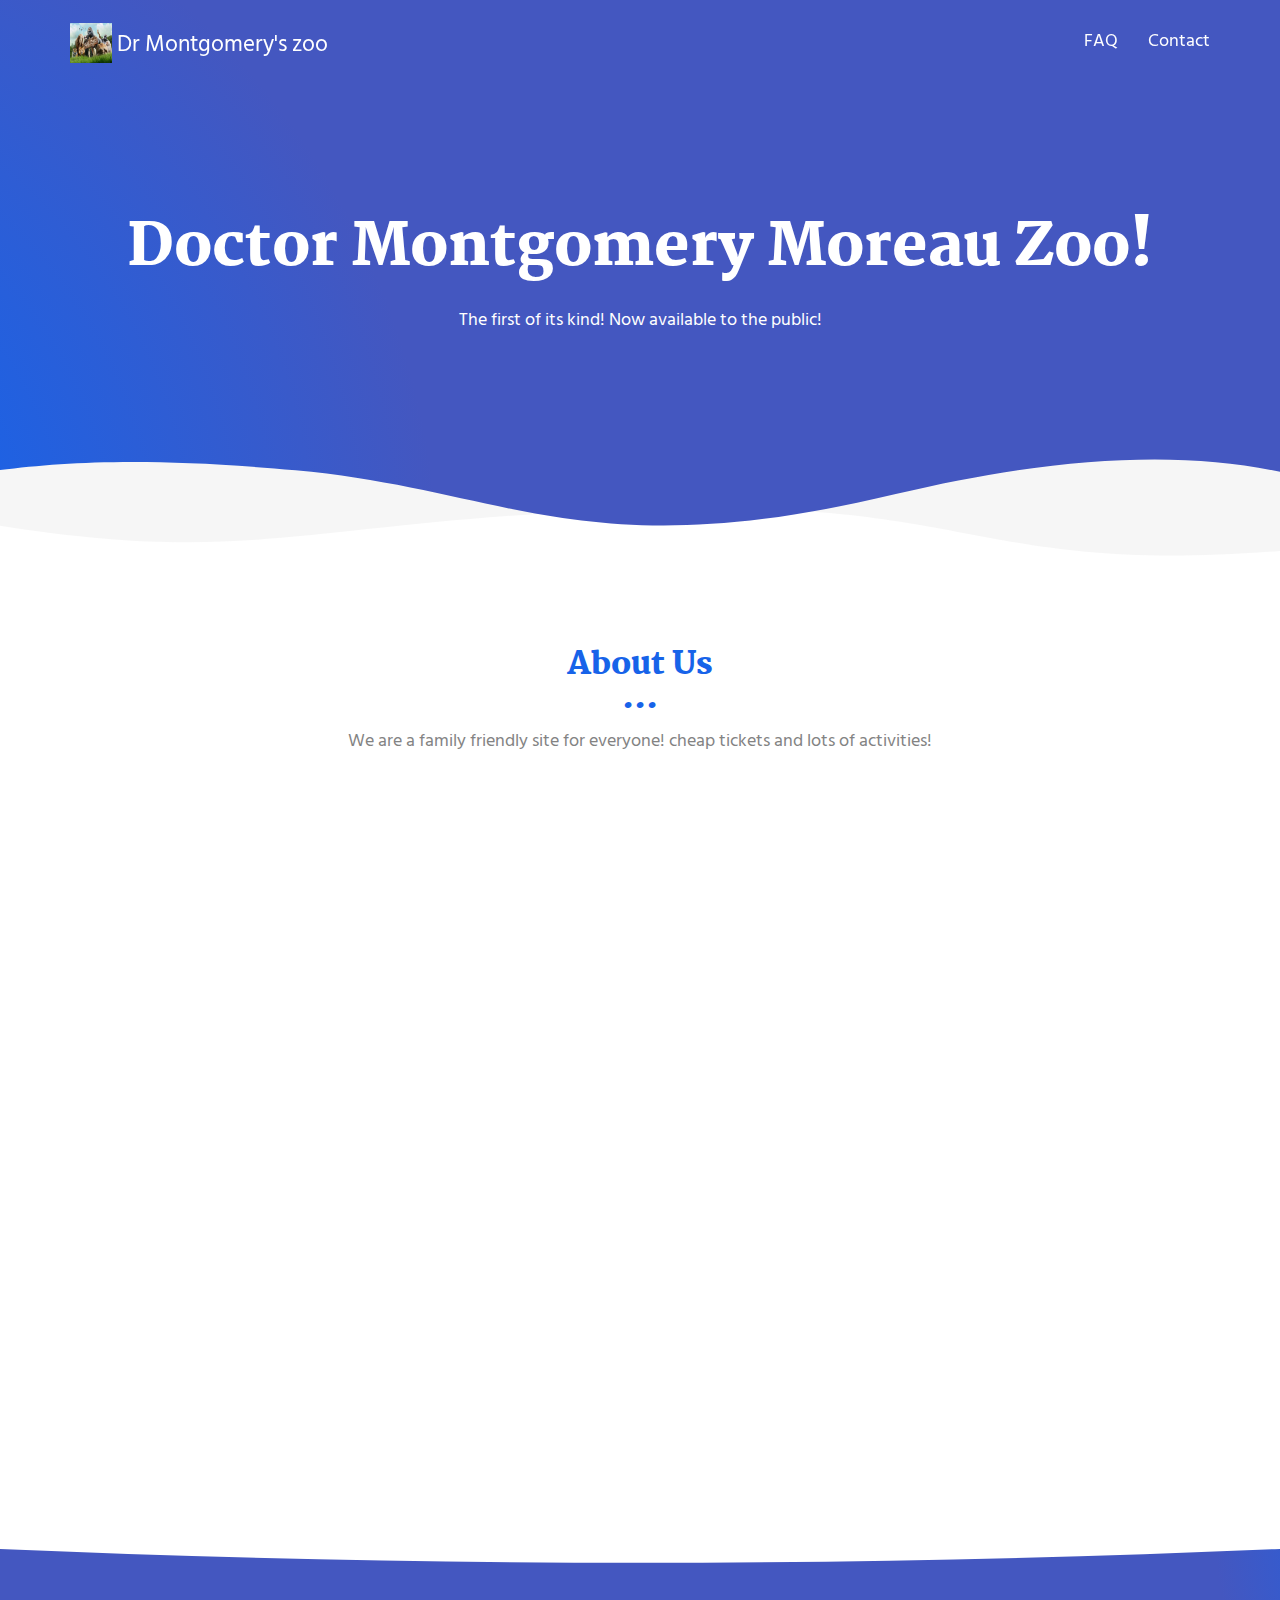
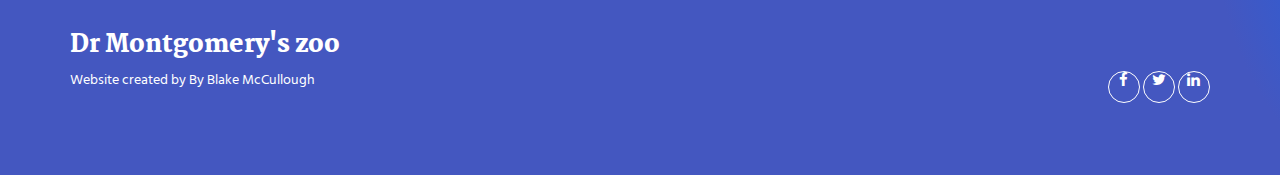
<file: Dr Montogery's Zoo/index.html>
<html lang="en"><head>
  <meta charset="UTF-8">
  <meta content="IE=edge" http-equiv="X-UA-Compatible">
  <meta content="width=device-width,initial-scale=1" name="viewport">
  <meta content="description" name="description">
  <meta name="google" content="notranslate">
  <meta content="Mashup templates have been developped by Orson.io team" name="author">

  <!-- Disable tap highlight on IE -->
  <meta name="msapplication-tap-highlight" content="no">
  
  
  <link rel="apple-touch-icon" sizes="180x180" href="./assets/apple-icon-180x180.png">
  <link href="./assets/favicon.ico" rel="icon">

  <link href="" rel="stylesheet">


  <title>Home</title>

<link href="./main.550dcf66.css" rel="stylesheet"></head>

<body> <!-- Add your content of header -->
  <header>
    <nav class="navbar navbar-default navbar-fixed-top active">
      <div class="container">
        <div class="navbar-header">
          <button type="button" class="navbar-toggle collapsed" data-toggle="collapse" data-target="#navbar-collapse" aria-expanded="false">
            <span class="sr-only">Toggle navigation</span>
            <span class="icon-bar"></span>
            <span class="icon-bar"></span>
            <span class="icon-bar"></span>
          </button>
          <a class="navbar-brand" href="index.html" title="">
            <img src="assets/images/logo.jpg" class="navbar-logo-img" alt="">
            Dr Montgomery's zoo 
          </a>
        </div>
  
        <div class="collapse navbar-collapse" id="navbar-collapse">
          <ul class="nav navbar-nav navbar-right">
            <li><a href="FAQ.html" title="">FAQ</a></li>
            <li><a href="contact.html" title="">Contact</a></li>
            
  
          </ul>
        </div> 
      </div>
    </nav>
  </header>

<!-- Add your site or app content here -->
  <div class="hero-full-container background-image-container white-text-container">
    <div class="container">
      <div class="row">
        <div class="col-xs-12">
          <h1>Doctor Montgomery Moreau Zoo!</h1>
          <p>The first of its kind! Now available to the public!</p>
          <br>
          
        </div>
      </div>
    </div>
  </div>

  <div class="section-container">
    <div class="container">
      <div class="row">
        <div class="col-xs-12 col-md-8 col-md-offset-2">
          <div class="text-center">
            <h2>About Us</h2>
            <p>We are a family friendly site for everyone! cheap tickets and lots of activities! </p>
          </div>
       </div>
      </div>
    </div>
  </div>

  <div class="section-container">
    <div class="container">
      <div class="row">      
          
    <div class="box">
      <iframe src="https://www.google.com/maps/embed?pb=!1m18!1m12!1m3!1d3523.1209660723207!2d119.29585131567842!3d-27.990195245740892!2m3!1f0!2f0!3f0!3m2!1i1024!2i768!4f13.1!3m3!1m2!1s0x2bb831369ce49c65%3A0xf6b5b317a678f89c!2s59%20Irvine%20St%2C%20Sandstone%20WA%206639!5e0!3m2!1sen!2sau!4v1604983375581!5m2!1sen!2sau" width="600" height="450" frameborder="0" style="border:0;" allowfullscreen="" aria-hidden="false" tabindex="0"></iframe>
      
  </div>
          
        </div>  
      
    </div>
  </div>

  

  
 
 
  <div class="section-container contact-container">
    <div class="container">
      <div class="row">
          
      </div>
    </div>
  </div>

<script>
  document.addEventListener("DOMContentLoaded", function (event) {
    navbarFixedTopAnimation();
  });
</script>

<footer class="footer-container white-text-container">
  <div class="container">
    <div class="row">

     
      <div class="col-xs-12">
        <h3>Dr Montgomery's zoo</h3>

        <div class="row">
          <div class="col-xs-12 col-sm-7">
            <p><small>Website created by <a href="https://github.com/Blake-McCullough" title="Create website with free html template">By Blake McCullough
            </a></small></p><small><a href="https://github.com/Blake-McCullough" title="Create website with free html template">
          </a></small></div><small><a href="https://github.com/Blake-McCullough" title="Create website with free html template">
          </a><div class="col-xs-12 col-sm-5"><a href="https://github.com/Blake-McCullough" title="Create website with free html template">
            </a><p class="text-right"><a href="https://github.com/Blake-McCullough" title="Create website with free html template">
              </a><a href="https://facebook.com/" class="social-round-icon white-round-icon fa-icon" title="">
                <i class="fa fa-facebook" aria-hidden="true"></i>
              </a>
              <a href="https://twitter.com/" class="social-round-icon white-round-icon fa-icon" title="">
                <i class="fa fa-twitter" aria-hidden="true"></i>
              </a>
              <a href="https://www.linkedin.com/" class="social-round-icon white-round-icon fa-icon" title="">
                <i class="fa fa-linkedin" aria-hidden="true"></i>
              </a>
            </p>
          </div>
        </small></div>
        
        
      </div>
    </div>
  </div>
</footer>

<script>
  document.addEventListener("DOMContentLoaded", function (event) {
    navActivePage();
    scrollRevelation('.reveal');
  });
</script>

<!-- Google Analytics: change UA-XXXXX-X to be your site's ID 

<script>
  (function (i, s, o, g, r, a, m) {
    i['GoogleAnalyticsObject'] = r; i[r] = i[r] || function () {
      (i[r].q = i[r].q || []).push(arguments)
    }, i[r].l = 1 * new Date(); a = s.createElement(o),
      m = s.getElementsByTagName(o)[0]; a.async = 1; a.src = g; m.parentNode.insertBefore(a, m)
  })(window, document, 'script', '//www.google-analytics.com/analytics.js', 'ga');
  ga('create', 'UA-XXXXX-X', 'auto');
  ga('send', 'pageview');
</script>

--> <script type="text/javascript" src="./main.0cf8b554.js"></script>

</body></html>
</file>
<file: Dr Montogery's Zoo/main.550dcf66.css>
@import url(https://fonts.googleapis.com/css?family=Hind+Siliguri:300,600|Martel:400,900);@import url(https://maxcdn.bootstrapcdn.com/font-awesome/4.7.0/css/font-awesome.min.css);/*!
 * Bootstrap v3.3.7 (http://getbootstrap.com)
 * Copyright 2011-2016 Twitter, Inc.
 * Licensed under MIT (https://github.com/twbs/bootstrap/blob/master/LICENSE)
 */
/*! normalize.css v3.0.3 | MIT License | github.com/necolas/normalize.css */html{font-family:sans-serif;-ms-text-size-adjust:100%;-webkit-text-size-adjust:100%}body{margin:0}article,aside,details,figcaption,figure,footer,header,hgroup,main,menu,nav,section,summary{display:block}audio,canvas,progress,video{display:inline-block;vertical-align:baseline}audio:not([controls]){display:none;height:0}[hidden],template{display:none}a{background-color:transparent}a:active,a:hover{outline:0}abbr[title]{border-bottom:1px dotted}b,strong{font-weight:700}dfn{font-style:italic}h1{font-size:2em;margin:.67em 0}mark{background:#ff0;color:#000}small{font-size:80%}sub,sup{font-size:75%;line-height:0;position:relative;vertical-align:baseline}sup{top:-.5em}sub{bottom:-.25em}img{border:0}svg:not(:root){overflow:hidden}figure{margin:1em 40px}hr{box-sizing:content-box;height:0}pre{overflow:auto}code,kbd,pre,samp{font-family:monospace,monospace;font-size:1em}button,input,optgroup,select,textarea{color:inherit;font:inherit;margin:0}button{overflow:visible}button,select{text-transform:none}button,html input[type=button],input[type=reset],input[type=submit]{-webkit-appearance:button;cursor:pointer}button[disabled],html input[disabled]{cursor:default}button::-moz-focus-inner,input::-moz-focus-inner{border:0;padding:0}input{line-height:normal}input[type=checkbox],input[type=radio]{box-sizing:border-box;padding:0}input[type=number]::-webkit-inner-spin-button,input[type=number]::-webkit-outer-spin-button{height:auto}input[type=search]{-webkit-appearance:textfield;box-sizing:content-box}input[type=search]::-webkit-search-cancel-button,input[type=search]::-webkit-search-decoration{-webkit-appearance:none}fieldset{border:1px solid silver;margin:0 2px;padding:.35em .625em .75em}textarea{overflow:auto}optgroup{font-weight:700}table{border-collapse:collapse;border-spacing:0}td,th{padding:0}

/*! Source: https://github.com/h5bp/html5-boilerplate/blob/master/src/css/main.css */@media print{*,:after,:before{background:transparent!important;color:#000!important;box-shadow:none!important;text-shadow:none!important}a,a:visited{text-decoration:underline}a[href]:after{content:" (" attr(href) ")"}abbr[title]:after{content:" (" attr(title) ")"}a[href^="#"]:after,a[href^="javascript:"]:after{content:""}blockquote,pre{border:1px solid #999;page-break-inside:avoid}thead{display:table-header-group}img,tr{page-break-inside:avoid}img{max-width:100%!important}h2,h3,p{orphans:3;widows:3}h2,h3{page-break-after:avoid}.navbar{display:none}.btn>.caret,.dropup>.btn>.caret{border-top-color:#000!important}.label{border:1px solid #000}.table{border-collapse:collapse!important}.table td,.table th{background-color:#fff!important}.table-bordered td,.table-bordered th{border:1px solid #ddd!important}}*,:after,:before{-webkit-box-sizing:border-box;-moz-box-sizing:border-box;box-sizing:border-box}html{font-size:10px;-webkit-tap-highlight-color:transparent}body{font-family:Hind Siliguri,Helvetica,Arial,sans-serif;font-size:18px;line-height:1.42857;color:#838383;background-color:#fff}button,input,select,textarea{font-family:inherit;font-size:inherit;line-height:inherit}a{color:#1763e9;text-decoration:none}a:focus,a:hover{color:#1045a4;text-decoration:underline}a:focus{outline:5px auto -webkit-focus-ring-color;outline-offset:-2px}figure{margin:0}img{vertical-align:middle}.img-responsive{display:block;max-width:100%;height:auto}.img-rounded{border-radius:4px}.img-thumbnail{padding:4px;line-height:1.42857;background-color:#fff;border:1px solid #ddd;border-radius:2px;-webkit-transition:all .2s ease-in-out;-o-transition:all .2s ease-in-out;transition:all .2s ease-in-out;display:inline-block;max-width:100%;height:auto}.img-circle{border-radius:50%}hr{margin-top:25px;margin-bottom:25px;border:0;border-top:1px solid #eee}.sr-only{position:absolute;width:1px;height:1px;margin:-1px;padding:0;overflow:hidden;clip:rect(0,0,0,0);border:0}.sr-only-focusable:active,.sr-only-focusable:focus{position:static;width:auto;height:auto;margin:0;overflow:visible;clip:auto}[role=button]{cursor:pointer}.h1,.h2,.h3,.h4,.h5,.h6,h1,h2,h3,h4,h5,h6{font-family:Martel,Times New Roman,Times,serif;font-weight:900;line-height:1.1;color:#1763e9}.h1 .small,.h1 small,.h2 .small,.h2 small,.h3 .small,.h3 small,.h4 .small,.h4 small,.h5 .small,.h5 small,.h6 .small,.h6 small,h1 .small,h1 small,h2 .small,h2 small,h3 .small,h3 small,h4 .small,h4 small,h5 .small,h5 small,h6 .small,h6 small{font-weight:400;line-height:1;color:#777}.h1,.h2,.h3,h1,h2,h3{margin-top:25px;margin-bottom:12.5px}.h1 .small,.h1 small,.h2 .small,.h2 small,.h3 .small,.h3 small,h1 .small,h1 small,h2 .small,h2 small,h3 .small,h3 small{font-size:65%}.h4,.h5,.h6,h4,h5,h6{margin-top:12.5px;margin-bottom:12.5px}.h4 .small,.h4 small,.h5 .small,.h5 small,.h6 .small,.h6 small,h4 .small,h4 small,h5 .small,h5 small,h6 .small,h6 small{font-size:75%}.h1,h1{font-size:59px}.h2,h2{font-size:31px}.h3,h3{font-size:24px}.h4,.h5,h4,h5{font-size:18px}.h6,h6{font-size:16px}p{margin:0 0 12.5px}.lead{margin-bottom:25px;font-size:20px;font-weight:300;line-height:1.4}@media (min-width:768px){.lead{font-size:27px}}.small,small{font-size:77%}.mark,mark{background-color:#fcf8e3;padding:.2em}.text-left{text-align:left}.text-right{text-align:right}.text-center{text-align:center}.text-justify{text-align:justify}.text-nowrap{white-space:nowrap}.text-lowercase{text-transform:lowercase}.initialism,.text-uppercase{text-transform:uppercase}.text-capitalize{text-transform:capitalize}.text-muted{color:#777}.text-primary{color:#1763e9}a.text-primary:focus,a.text-primary:hover{color:#124fbb}.text-success{color:#fff}a.text-success:focus,a.text-success:hover{color:#e6e6e6}.text-info{color:#31708f}a.text-info:focus,a.text-info:hover{color:#245269}.text-warning{color:#8a6d3b}a.text-warning:focus,a.text-warning:hover{color:#66512c}.text-danger{color:#fff}a.text-danger:focus,a.text-danger:hover{color:#e6e6e6}.bg-primary{color:#fff;background-color:#1763e9}a.bg-primary:focus,a.bg-primary:hover{background-color:#124fbb}.bg-success{background-color:#08005f}a.bg-success:focus,a.bg-success:hover{background-color:#04002c}.bg-info{background-color:#d9edf7}a.bg-info:focus,a.bg-info:hover{background-color:#afd9ee}.bg-warning{background-color:#fcf8e3}a.bg-warning:focus,a.bg-warning:hover{background-color:#f7ecb5}.bg-danger{background-color:#ca044b}a.bg-danger:focus,a.bg-danger:hover{background-color:#980338}.page-header{padding-bottom:11.5px;margin:50px 0 25px;border-bottom:1px solid #eee}ol,ul{margin-top:0;margin-bottom:12.5px}ol ol,ol ul,ul ol,ul ul{margin-bottom:0}.list-inline,.list-unstyled{padding-left:0;list-style:none}.list-inline{margin-left:-5px}.list-inline>li{display:inline-block;padding-left:5px;padding-right:5px}dl{margin-top:0;margin-bottom:25px}dd,dt{line-height:1.42857}dt{font-weight:700}dd{margin-left:0}.dl-horizontal dd:after,.dl-horizontal dd:before{content:" ";display:table}.dl-horizontal dd:after{clear:both}@media (min-width:768px){.dl-horizontal dt{float:left;width:160px;clear:left;text-align:right;overflow:hidden;text-overflow:ellipsis;white-space:nowrap}.dl-horizontal dd{margin-left:180px}}abbr[data-original-title],abbr[title]{cursor:help;border-bottom:1px dotted #777}.initialism{font-size:90%}blockquote{padding:12.5px 25px;margin:0 0 25px;font-size:22.5px;border-left:5px solid #eee}blockquote ol:last-child,blockquote p:last-child,blockquote ul:last-child{margin-bottom:0}blockquote .small,blockquote footer,blockquote small{display:block;font-size:80%;line-height:1.42857;color:#777}blockquote .small:before,blockquote footer:before,blockquote small:before{content:"\2014   \A0"}.blockquote-reverse,blockquote.pull-right{padding-right:15px;padding-left:0;border-right:5px solid #eee;border-left:0;text-align:right}.blockquote-reverse .small:before,.blockquote-reverse footer:before,.blockquote-reverse small:before,blockquote.pull-right .small:before,blockquote.pull-right footer:before,blockquote.pull-right small:before{content:""}.blockquote-reverse .small:after,.blockquote-reverse footer:after,.blockquote-reverse small:after,blockquote.pull-right .small:after,blockquote.pull-right footer:after,blockquote.pull-right small:after{content:"\A0   \2014"}address{margin-bottom:25px;font-style:normal;line-height:1.42857}code,kbd,pre,samp{font-family:Menlo,Monaco,Consolas,Courier New,monospace}code{color:#c7254e;background-color:#f9f2f4}code,kbd{padding:2px 4px;font-size:90%;border-radius:2px}kbd{color:#fff;background-color:#333;box-shadow:inset 0 -1px 0 rgba(0,0,0,.25)}kbd kbd{padding:0;font-size:100%;font-weight:700;box-shadow:none}pre{display:block;padding:12px;margin:0 0 12.5px;font-size:17px;line-height:1.42857;word-break:break-all;word-wrap:break-word;color:#333;background-color:#f5f5f5;border:1px solid #ccc;border-radius:2px}pre code{padding:0;font-size:inherit;color:inherit;white-space:pre-wrap;background-color:transparent;border-radius:0}.pre-scrollable{max-height:340px;overflow-y:scroll}.container{margin-right:auto;margin-left:auto;padding-left:15px;padding-right:15px}.container:after,.container:before{content:" ";display:table}.container:after{clear:both}@media (min-width:768px){.container{width:750px}}@media (min-width:992px){.container{width:970px}}@media (min-width:1200px){.container{width:1170px}}.container-fluid{margin-right:auto;margin-left:auto;padding-left:15px;padding-right:15px}.container-fluid:after,.container-fluid:before{content:" ";display:table}.container-fluid:after{clear:both}.row{margin-left:-15px;margin-right:-15px}.row:after,.row:before{content:" ";display:table}.row:after{clear:both}.col-lg-1,.col-lg-2,.col-lg-3,.col-lg-4,.col-lg-5,.col-lg-6,.col-lg-7,.col-lg-8,.col-lg-9,.col-lg-10,.col-lg-11,.col-lg-12,.col-md-1,.col-md-2,.col-md-3,.col-md-4,.col-md-5,.col-md-6,.col-md-7,.col-md-8,.col-md-9,.col-md-10,.col-md-11,.col-md-12,.col-sm-1,.col-sm-2,.col-sm-3,.col-sm-4,.col-sm-5,.col-sm-6,.col-sm-7,.col-sm-8,.col-sm-9,.col-sm-10,.col-sm-11,.col-sm-12,.col-xs-1,.col-xs-2,.col-xs-3,.col-xs-4,.col-xs-5,.col-xs-6,.col-xs-7,.col-xs-8,.col-xs-9,.col-xs-10,.col-xs-11,.col-xs-12{position:relative;min-height:1px;padding-left:15px;padding-right:15px}.col-xs-1,.col-xs-2,.col-xs-3,.col-xs-4,.col-xs-5,.col-xs-6,.col-xs-7,.col-xs-8,.col-xs-9,.col-xs-10,.col-xs-11,.col-xs-12{float:left}.col-xs-1{width:8.33333%}.col-xs-2{width:16.66667%}.col-xs-3{width:25%}.col-xs-4{width:33.33333%}.col-xs-5{width:41.66667%}.col-xs-6{width:50%}.col-xs-7{width:58.33333%}.col-xs-8{width:66.66667%}.col-xs-9{width:75%}.col-xs-10{width:83.33333%}.col-xs-11{width:91.66667%}.col-xs-12{width:100%}.col-xs-pull-0{right:auto}.col-xs-pull-1{right:8.33333%}.col-xs-pull-2{right:16.66667%}.col-xs-pull-3{right:25%}.col-xs-pull-4{right:33.33333%}.col-xs-pull-5{right:41.66667%}.col-xs-pull-6{right:50%}.col-xs-pull-7{right:58.33333%}.col-xs-pull-8{right:66.66667%}.col-xs-pull-9{right:75%}.col-xs-pull-10{right:83.33333%}.col-xs-pull-11{right:91.66667%}.col-xs-pull-12{right:100%}.col-xs-push-0{left:auto}.col-xs-push-1{left:8.33333%}.col-xs-push-2{left:16.66667%}.col-xs-push-3{left:25%}.col-xs-push-4{left:33.33333%}.col-xs-push-5{left:41.66667%}.col-xs-push-6{left:50%}.col-xs-push-7{left:58.33333%}.col-xs-push-8{left:66.66667%}.col-xs-push-9{left:75%}.col-xs-push-10{left:83.33333%}.col-xs-push-11{left:91.66667%}.col-xs-push-12{left:100%}.col-xs-offset-0{margin-left:0}.col-xs-offset-1{margin-left:8.33333%}.col-xs-offset-2{margin-left:16.66667%}.col-xs-offset-3{margin-left:25%}.col-xs-offset-4{margin-left:33.33333%}.col-xs-offset-5{margin-left:41.66667%}.col-xs-offset-6{margin-left:50%}.col-xs-offset-7{margin-left:58.33333%}.col-xs-offset-8{margin-left:66.66667%}.col-xs-offset-9{margin-left:75%}.col-xs-offset-10{margin-left:83.33333%}.col-xs-offset-11{margin-left:91.66667%}.col-xs-offset-12{margin-left:100%}@media (min-width:768px){.col-sm-1,.col-sm-2,.col-sm-3,.col-sm-4,.col-sm-5,.col-sm-6,.col-sm-7,.col-sm-8,.col-sm-9,.col-sm-10,.col-sm-11,.col-sm-12{float:left}.col-sm-1{width:8.33333%}.col-sm-2{width:16.66667%}.col-sm-3{width:25%}.col-sm-4{width:33.33333%}.col-sm-5{width:41.66667%}.col-sm-6{width:50%}.col-sm-7{width:58.33333%}.col-sm-8{width:66.66667%}.col-sm-9{width:75%}.col-sm-10{width:83.33333%}.col-sm-11{width:91.66667%}.col-sm-12{width:100%}.col-sm-pull-0{right:auto}.col-sm-pull-1{right:8.33333%}.col-sm-pull-2{right:16.66667%}.col-sm-pull-3{right:25%}.col-sm-pull-4{right:33.33333%}.col-sm-pull-5{right:41.66667%}.col-sm-pull-6{right:50%}.col-sm-pull-7{right:58.33333%}.col-sm-pull-8{right:66.66667%}.col-sm-pull-9{right:75%}.col-sm-pull-10{right:83.33333%}.col-sm-pull-11{right:91.66667%}.col-sm-pull-12{right:100%}.col-sm-push-0{left:auto}.col-sm-push-1{left:8.33333%}.col-sm-push-2{left:16.66667%}.col-sm-push-3{left:25%}.col-sm-push-4{left:33.33333%}.col-sm-push-5{left:41.66667%}.col-sm-push-6{left:50%}.col-sm-push-7{left:58.33333%}.col-sm-push-8{left:66.66667%}.col-sm-push-9{left:75%}.col-sm-push-10{left:83.33333%}.col-sm-push-11{left:91.66667%}.col-sm-push-12{left:100%}.col-sm-offset-0{margin-left:0}.col-sm-offset-1{margin-left:8.33333%}.col-sm-offset-2{margin-left:16.66667%}.col-sm-offset-3{margin-left:25%}.col-sm-offset-4{margin-left:33.33333%}.col-sm-offset-5{margin-left:41.66667%}.col-sm-offset-6{margin-left:50%}.col-sm-offset-7{margin-left:58.33333%}.col-sm-offset-8{margin-left:66.66667%}.col-sm-offset-9{margin-left:75%}.col-sm-offset-10{margin-left:83.33333%}.col-sm-offset-11{margin-left:91.66667%}.col-sm-offset-12{margin-left:100%}}@media (min-width:992px){.col-md-1,.col-md-2,.col-md-3,.col-md-4,.col-md-5,.col-md-6,.col-md-7,.col-md-8,.col-md-9,.col-md-10,.col-md-11,.col-md-12{float:left}.col-md-1{width:8.33333%}.col-md-2{width:16.66667%}.col-md-3{width:25%}.col-md-4{width:33.33333%}.col-md-5{width:41.66667%}.col-md-6{width:50%}.col-md-7{width:58.33333%}.col-md-8{width:66.66667%}.col-md-9{width:75%}.col-md-10{width:83.33333%}.col-md-11{width:91.66667%}.col-md-12{width:100%}.col-md-pull-0{right:auto}.col-md-pull-1{right:8.33333%}.col-md-pull-2{right:16.66667%}.col-md-pull-3{right:25%}.col-md-pull-4{right:33.33333%}.col-md-pull-5{right:41.66667%}.col-md-pull-6{right:50%}.col-md-pull-7{right:58.33333%}.col-md-pull-8{right:66.66667%}.col-md-pull-9{right:75%}.col-md-pull-10{right:83.33333%}.col-md-pull-11{right:91.66667%}.col-md-pull-12{right:100%}.col-md-push-0{left:auto}.col-md-push-1{left:8.33333%}.col-md-push-2{left:16.66667%}.col-md-push-3{left:25%}.col-md-push-4{left:33.33333%}.col-md-push-5{left:41.66667%}.col-md-push-6{left:50%}.col-md-push-7{left:58.33333%}.col-md-push-8{left:66.66667%}.col-md-push-9{left:75%}.col-md-push-10{left:83.33333%}.col-md-push-11{left:91.66667%}.col-md-push-12{left:100%}.col-md-offset-0{margin-left:0}.col-md-offset-1{margin-left:8.33333%}.col-md-offset-2{margin-left:16.66667%}.col-md-offset-3{margin-left:25%}.col-md-offset-4{margin-left:33.33333%}.col-md-offset-5{margin-left:41.66667%}.col-md-offset-6{margin-left:50%}.col-md-offset-7{margin-left:58.33333%}.col-md-offset-8{margin-left:66.66667%}.col-md-offset-9{margin-left:75%}.col-md-offset-10{margin-left:83.33333%}.col-md-offset-11{margin-left:91.66667%}.col-md-offset-12{margin-left:100%}}@media (min-width:1200px){.col-lg-1,.col-lg-2,.col-lg-3,.col-lg-4,.col-lg-5,.col-lg-6,.col-lg-7,.col-lg-8,.col-lg-9,.col-lg-10,.col-lg-11,.col-lg-12{float:left}.col-lg-1{width:8.33333%}.col-lg-2{width:16.66667%}.col-lg-3{width:25%}.col-lg-4{width:33.33333%}.col-lg-5{width:41.66667%}.col-lg-6{width:50%}.col-lg-7{width:58.33333%}.col-lg-8{width:66.66667%}.col-lg-9{width:75%}.col-lg-10{width:83.33333%}.col-lg-11{width:91.66667%}.col-lg-12{width:100%}.col-lg-pull-0{right:auto}.col-lg-pull-1{right:8.33333%}.col-lg-pull-2{right:16.66667%}.col-lg-pull-3{right:25%}.col-lg-pull-4{right:33.33333%}.col-lg-pull-5{right:41.66667%}.col-lg-pull-6{right:50%}.col-lg-pull-7{right:58.33333%}.col-lg-pull-8{right:66.66667%}.col-lg-pull-9{right:75%}.col-lg-pull-10{right:83.33333%}.col-lg-pull-11{right:91.66667%}.col-lg-pull-12{right:100%}.col-lg-push-0{left:auto}.col-lg-push-1{left:8.33333%}.col-lg-push-2{left:16.66667%}.col-lg-push-3{left:25%}.col-lg-push-4{left:33.33333%}.col-lg-push-5{left:41.66667%}.col-lg-push-6{left:50%}.col-lg-push-7{left:58.33333%}.col-lg-push-8{left:66.66667%}.col-lg-push-9{left:75%}.col-lg-push-10{left:83.33333%}.col-lg-push-11{left:91.66667%}.col-lg-push-12{left:100%}.col-lg-offset-0{margin-left:0}.col-lg-offset-1{margin-left:8.33333%}.col-lg-offset-2{margin-left:16.66667%}.col-lg-offset-3{margin-left:25%}.col-lg-offset-4{margin-left:33.33333%}.col-lg-offset-5{margin-left:41.66667%}.col-lg-offset-6{margin-left:50%}.col-lg-offset-7{margin-left:58.33333%}.col-lg-offset-8{margin-left:66.66667%}.col-lg-offset-9{margin-left:75%}.col-lg-offset-10{margin-left:83.33333%}.col-lg-offset-11{margin-left:91.66667%}.col-lg-offset-12{margin-left:100%}}table{background-color:transparent}caption{padding-top:8px;padding-bottom:8px;color:#777}caption,th{text-align:left}.table{width:100%;max-width:100%;margin-bottom:25px}.table>tbody>tr>td,.table>tbody>tr>th,.table>tfoot>tr>td,.table>tfoot>tr>th,.table>thead>tr>td,.table>thead>tr>th{padding:8px;line-height:1.42857;vertical-align:top;border-top:1px solid #ddd}.table>thead>tr>th{vertical-align:bottom;border-bottom:2px solid #ddd}.table>caption+thead>tr:first-child>td,.table>caption+thead>tr:first-child>th,.table>colgroup+thead>tr:first-child>td,.table>colgroup+thead>tr:first-child>th,.table>thead:first-child>tr:first-child>td,.table>thead:first-child>tr:first-child>th{border-top:0}.table>tbody+tbody{border-top:2px solid #ddd}.table .table{background-color:#fff}.table-condensed>tbody>tr>td,.table-condensed>tbody>tr>th,.table-condensed>tfoot>tr>td,.table-condensed>tfoot>tr>th,.table-condensed>thead>tr>td,.table-condensed>thead>tr>th{padding:5px}.table-bordered,.table-bordered>tbody>tr>td,.table-bordered>tbody>tr>th,.table-bordered>tfoot>tr>td,.table-bordered>tfoot>tr>th,.table-bordered>thead>tr>td,.table-bordered>thead>tr>th{border:1px solid #ddd}.table-bordered>thead>tr>td,.table-bordered>thead>tr>th{border-bottom-width:2px}.table-striped>tbody>tr:nth-of-type(odd){background-color:#f9f9f9}.table-hover>tbody>tr:hover{background-color:#f5f5f5}table col[class*=col-]{position:static;float:none;display:table-column}table td[class*=col-],table th[class*=col-]{position:static;float:none;display:table-cell}.table>tbody>tr.active>td,.table>tbody>tr.active>th,.table>tbody>tr>td.active,.table>tbody>tr>th.active,.table>tfoot>tr.active>td,.table>tfoot>tr.active>th,.table>tfoot>tr>td.active,.table>tfoot>tr>th.active,.table>thead>tr.active>td,.table>thead>tr.active>th,.table>thead>tr>td.active,.table>thead>tr>th.active{background-color:#f5f5f5}.table-hover>tbody>tr.active:hover>td,.table-hover>tbody>tr.active:hover>th,.table-hover>tbody>tr:hover>.active,.table-hover>tbody>tr>td.active:hover,.table-hover>tbody>tr>th.active:hover{background-color:#e8e8e8}.table>tbody>tr.success>td,.table>tbody>tr.success>th,.table>tbody>tr>td.success,.table>tbody>tr>th.success,.table>tfoot>tr.success>td,.table>tfoot>tr.success>th,.table>tfoot>tr>td.success,.table>tfoot>tr>th.success,.table>thead>tr.success>td,.table>thead>tr.success>th,.table>thead>tr>td.success,.table>thead>tr>th.success{background-color:#08005f}.table-hover>tbody>tr.success:hover>td,.table-hover>tbody>tr.success:hover>th,.table-hover>tbody>tr:hover>.success,.table-hover>tbody>tr>td.success:hover,.table-hover>tbody>tr>th.success:hover{background-color:#060046}.table>tbody>tr.info>td,.table>tbody>tr.info>th,.table>tbody>tr>td.info,.table>tbody>tr>th.info,.table>tfoot>tr.info>td,.table>tfoot>tr.info>th,.table>tfoot>tr>td.info,.table>tfoot>tr>th.info,.table>thead>tr.info>td,.table>thead>tr.info>th,.table>thead>tr>td.info,.table>thead>tr>th.info{background-color:#d9edf7}.table-hover>tbody>tr.info:hover>td,.table-hover>tbody>tr.info:hover>th,.table-hover>tbody>tr:hover>.info,.table-hover>tbody>tr>td.info:hover,.table-hover>tbody>tr>th.info:hover{background-color:#c4e3f3}.table>tbody>tr.warning>td,.table>tbody>tr.warning>th,.table>tbody>tr>td.warning,.table>tbody>tr>th.warning,.table>tfoot>tr.warning>td,.table>tfoot>tr.warning>th,.table>tfoot>tr>td.warning,.table>tfoot>tr>th.warning,.table>thead>tr.warning>td,.table>thead>tr.warning>th,.table>thead>tr>td.warning,.table>thead>tr>th.warning{background-color:#fcf8e3}.table-hover>tbody>tr.warning:hover>td,.table-hover>tbody>tr.warning:hover>th,.table-hover>tbody>tr:hover>.warning,.table-hover>tbody>tr>td.warning:hover,.table-hover>tbody>tr>th.warning:hover{background-color:#faf2cc}.table>tbody>tr.danger>td,.table>tbody>tr.danger>th,.table>tbody>tr>td.danger,.table>tbody>tr>th.danger,.table>tfoot>tr.danger>td,.table>tfoot>tr.danger>th,.table>tfoot>tr>td.danger,.table>tfoot>tr>th.danger,.table>thead>tr.danger>td,.table>thead>tr.danger>th,.table>thead>tr>td.danger,.table>thead>tr>th.danger{background-color:#ca044b}.table-hover>tbody>tr.danger:hover>td,.table-hover>tbody>tr.danger:hover>th,.table-hover>tbody>tr:hover>.danger,.table-hover>tbody>tr>td.danger:hover,.table-hover>tbody>tr>th.danger:hover{background-color:#b10442}.table-responsive{overflow-x:auto;min-height:.01%}@media screen and (max-width:767px){.table-responsive{width:100%;margin-bottom:18.75px;overflow-y:hidden;-ms-overflow-style:-ms-autohiding-scrollbar;border:1px solid #ddd}.table-responsive>.table{margin-bottom:0}.table-responsive>.table>tbody>tr>td,.table-responsive>.table>tbody>tr>th,.table-responsive>.table>tfoot>tr>td,.table-responsive>.table>tfoot>tr>th,.table-responsive>.table>thead>tr>td,.table-responsive>.table>thead>tr>th{white-space:nowrap}.table-responsive>.table-bordered{border:0}.table-responsive>.table-bordered>tbody>tr>td:first-child,.table-responsive>.table-bordered>tbody>tr>th:first-child,.table-responsive>.table-bordered>tfoot>tr>td:first-child,.table-responsive>.table-bordered>tfoot>tr>th:first-child,.table-responsive>.table-bordered>thead>tr>td:first-child,.table-responsive>.table-bordered>thead>tr>th:first-child{border-left:0}.table-responsive>.table-bordered>tbody>tr>td:last-child,.table-responsive>.table-bordered>tbody>tr>th:last-child,.table-responsive>.table-bordered>tfoot>tr>td:last-child,.table-responsive>.table-bordered>tfoot>tr>th:last-child,.table-responsive>.table-bordered>thead>tr>td:last-child,.table-responsive>.table-bordered>thead>tr>th:last-child{border-right:0}.table-responsive>.table-bordered>tbody>tr:last-child>td,.table-responsive>.table-bordered>tbody>tr:last-child>th,.table-responsive>.table-bordered>tfoot>tr:last-child>td,.table-responsive>.table-bordered>tfoot>tr:last-child>th{border-bottom:0}}fieldset{margin:0;min-width:0}fieldset,legend{padding:0;border:0}legend{display:block;width:100%;margin-bottom:25px;font-size:27px;line-height:inherit;color:#333;border-bottom:1px solid #e5e5e5}label{display:inline-block;max-width:100%;margin-bottom:5px;font-weight:700}input[type=search]{-webkit-box-sizing:border-box;-moz-box-sizing:border-box;box-sizing:border-box}input[type=checkbox],input[type=radio]{margin:4px 0 0;margin-top:1px\9;line-height:normal}input[type=file]{display:block}input[type=range]{display:block;width:100%}select[multiple],select[size]{height:auto}input[type=checkbox]:focus,input[type=file]:focus,input[type=radio]:focus{outline:5px auto -webkit-focus-ring-color;outline-offset:-2px}output{padding-top:13px}.form-control,output{display:block;font-size:18px;line-height:1.42857;color:#555}.form-control{width:100%;height:51px;padding:12px 18px;background-color:#fff;background-image:none;border:1px solid #ddd;border-radius:2px;-webkit-box-shadow:inset 0 1px 1px rgba(0,0,0,.075);box-shadow:inset 0 1px 1px rgba(0,0,0,.075);-webkit-transition:border-color .15s ease-in-out,box-shadow .15s ease-in-out;-o-transition:border-color ease-in-out .15s,box-shadow ease-in-out .15s;transition:border-color .15s ease-in-out,box-shadow .15s ease-in-out}.form-control:focus{border-color:#66afe9;-webkit-box-shadow:inset 0 1px 1px rgba(0,0,0,.075),0 0 8px rgba(102,175,233,.6);box-shadow:inset 0 1px 1px rgba(0,0,0,.075),0 0 8px rgba(102,175,233,.6)}.form-control::-moz-placeholder{color:#999;opacity:1}.form-control:-ms-input-placeholder{color:#999}.form-control::-webkit-input-placeholder{color:#999}.form-control::-ms-expand{border:0;background-color:transparent}.form-control[disabled],.form-control[readonly],fieldset[disabled] .form-control{background-color:#eee;opacity:1}.form-control[disabled],fieldset[disabled] .form-control{cursor:not-allowed}textarea.form-control{height:auto}input[type=search]{-webkit-appearance:none}@media screen and (-webkit-min-device-pixel-ratio:0){input[type=date].form-control,input[type=datetime-local].form-control,input[type=month].form-control,input[type=time].form-control{line-height:51px}.input-group-sm>.input-group-btn>input[type=date].btn,.input-group-sm>.input-group-btn>input[type=datetime-local].btn,.input-group-sm>.input-group-btn>input[type=month].btn,.input-group-sm>.input-group-btn>input[type=time].btn,.input-group-sm>input[type=date].form-control,.input-group-sm>input[type=date].input-group-addon,.input-group-sm>input[type=datetime-local].form-control,.input-group-sm>input[type=datetime-local].input-group-addon,.input-group-sm>input[type=month].form-control,.input-group-sm>input[type=month].input-group-addon,.input-group-sm>input[type=time].form-control,.input-group-sm>input[type=time].input-group-addon,.input-group-sm input[type=date],.input-group-sm input[type=datetime-local],.input-group-sm input[type=month],.input-group-sm input[type=time],input[type=date].input-sm,input[type=datetime-local].input-sm,input[type=month].input-sm,input[type=time].input-sm{line-height:37px}.input-group-lg>.input-group-btn>input[type=date].btn,.input-group-lg>.input-group-btn>input[type=datetime-local].btn,.input-group-lg>.input-group-btn>input[type=month].btn,.input-group-lg>.input-group-btn>input[type=time].btn,.input-group-lg>input[type=date].form-control,.input-group-lg>input[type=date].input-group-addon,.input-group-lg>input[type=datetime-local].form-control,.input-group-lg>input[type=datetime-local].input-group-addon,.input-group-lg>input[type=month].form-control,.input-group-lg>input[type=month].input-group-addon,.input-group-lg>input[type=time].form-control,.input-group-lg>input[type=time].input-group-addon,.input-group-lg input[type=date],.input-group-lg input[type=datetime-local],.input-group-lg input[type=month],.input-group-lg input[type=time],input[type=date].input-lg,input[type=datetime-local].input-lg,input[type=month].input-lg,input[type=time].input-lg{line-height:61px}}.form-group{margin-bottom:15px}.checkbox,.radio{position:relative;display:block;margin-top:10px;margin-bottom:10px}.checkbox label,.radio label{min-height:25px;padding-left:20px;margin-bottom:0;font-weight:400;cursor:pointer}.checkbox-inline input[type=checkbox],.checkbox input[type=checkbox],.radio-inline input[type=radio],.radio input[type=radio]{position:absolute;margin-left:-20px;margin-top:4px\9}.checkbox+.checkbox,.radio+.radio{margin-top:-5px}.checkbox-inline,.radio-inline{position:relative;display:inline-block;padding-left:20px;margin-bottom:0;vertical-align:middle;font-weight:400;cursor:pointer}.checkbox-inline+.checkbox-inline,.radio-inline+.radio-inline{margin-top:0;margin-left:10px}.checkbox-inline.disabled,.checkbox.disabled label,.radio-inline.disabled,.radio.disabled label,fieldset[disabled] .checkbox-inline,fieldset[disabled] .checkbox label,fieldset[disabled] .radio-inline,fieldset[disabled] .radio label,fieldset[disabled] input[type=checkbox],fieldset[disabled] input[type=radio],input[type=checkbox].disabled,input[type=checkbox][disabled],input[type=radio].disabled,input[type=radio][disabled]{cursor:not-allowed}.form-control-static{padding-top:13px;padding-bottom:13px;margin-bottom:0;min-height:43px}.form-control-static.input-lg,.form-control-static.input-sm,.input-group-lg>.form-control-static.form-control,.input-group-lg>.form-control-static.input-group-addon,.input-group-lg>.input-group-btn>.form-control-static.btn,.input-group-sm>.form-control-static.form-control,.input-group-sm>.form-control-static.input-group-addon,.input-group-sm>.input-group-btn>.form-control-static.btn{padding-left:0;padding-right:0}.input-group-sm>.form-control,.input-group-sm>.input-group-addon,.input-group-sm>.input-group-btn>.btn,.input-sm{height:37px;padding:7px 10px;font-size:14px;line-height:1.5;border-radius:2px}.input-group-sm>.input-group-btn>select.btn,.input-group-sm>select.form-control,.input-group-sm>select.input-group-addon,select.input-sm{height:37px;line-height:37px}.input-group-sm>.input-group-btn>select[multiple].btn,.input-group-sm>.input-group-btn>textarea.btn,.input-group-sm>select[multiple].form-control,.input-group-sm>select[multiple].input-group-addon,.input-group-sm>textarea.form-control,.input-group-sm>textarea.input-group-addon,select[multiple].input-sm,textarea.input-sm{height:auto}.form-group-sm .form-control{height:37px;padding:7px 10px;font-size:14px;line-height:1.5;border-radius:2px}.form-group-sm select.form-control{height:37px;line-height:37px}.form-group-sm select[multiple].form-control,.form-group-sm textarea.form-control{height:auto}.form-group-sm .form-control-static{height:37px;min-height:39px;padding:8px 10px;font-size:14px;line-height:1.5}.input-group-lg>.form-control,.input-group-lg>.input-group-addon,.input-group-lg>.input-group-btn>.btn,.input-lg{height:61px;padding:14px 22px;font-size:23px;line-height:1.33333;border-radius:4px}.input-group-lg>.input-group-btn>select.btn,.input-group-lg>select.form-control,.input-group-lg>select.input-group-addon,select.input-lg{height:61px;line-height:61px}.input-group-lg>.input-group-btn>select[multiple].btn,.input-group-lg>.input-group-btn>textarea.btn,.input-group-lg>select[multiple].form-control,.input-group-lg>select[multiple].input-group-addon,.input-group-lg>textarea.form-control,.input-group-lg>textarea.input-group-addon,select[multiple].input-lg,textarea.input-lg{height:auto}.form-group-lg .form-control{height:61px;padding:14px 22px;font-size:23px;line-height:1.33333;border-radius:4px}.form-group-lg select.form-control{height:61px;line-height:61px}.form-group-lg select[multiple].form-control,.form-group-lg textarea.form-control{height:auto}.form-group-lg .form-control-static{height:61px;min-height:48px;padding:15px 22px;font-size:23px;line-height:1.33333}.has-feedback{position:relative}.has-feedback .form-control{padding-right:63.75px}.form-control-feedback{position:absolute;top:0;right:0;z-index:2;display:block;width:51px;height:51px;line-height:51px;text-align:center;pointer-events:none}.form-group-lg .form-control+.form-control-feedback,.input-group-lg+.form-control-feedback,.input-group-lg>.form-control+.form-control-feedback,.input-group-lg>.input-group-addon+.form-control-feedback,.input-group-lg>.input-group-btn>.btn+.form-control-feedback,.input-lg+.form-control-feedback{width:61px;height:61px;line-height:61px}.form-group-sm .form-control+.form-control-feedback,.input-group-sm+.form-control-feedback,.input-group-sm>.form-control+.form-control-feedback,.input-group-sm>.input-group-addon+.form-control-feedback,.input-group-sm>.input-group-btn>.btn+.form-control-feedback,.input-sm+.form-control-feedback{width:37px;height:37px;line-height:37px}.has-success .checkbox,.has-success .checkbox-inline,.has-success.checkbox-inline label,.has-success.checkbox label,.has-success .control-label,.has-success .help-block,.has-success .radio,.has-success .radio-inline,.has-success.radio-inline label,.has-success.radio label{color:#fff}.has-success .form-control{border-color:#fff;-webkit-box-shadow:inset 0 1px 1px rgba(0,0,0,.075);box-shadow:inset 0 1px 1px rgba(0,0,0,.075)}.has-success .form-control:focus{border-color:#e6e6e6;-webkit-box-shadow:inset 0 1px 1px rgba(0,0,0,.075),0 0 6px #fff;box-shadow:inset 0 1px 1px rgba(0,0,0,.075),0 0 6px #fff}.has-success .input-group-addon{color:#fff;border-color:#fff;background-color:#08005f}.has-success .form-control-feedback{color:#fff}.has-warning .checkbox,.has-warning .checkbox-inline,.has-warning.checkbox-inline label,.has-warning.checkbox label,.has-warning .control-label,.has-warning .help-block,.has-warning .radio,.has-warning .radio-inline,.has-warning.radio-inline label,.has-warning.radio label{color:#8a6d3b}.has-warning .form-control{border-color:#8a6d3b;-webkit-box-shadow:inset 0 1px 1px rgba(0,0,0,.075);box-shadow:inset 0 1px 1px rgba(0,0,0,.075)}.has-warning .form-control:focus{border-color:#66512c;-webkit-box-shadow:inset 0 1px 1px rgba(0,0,0,.075),0 0 6px #c0a16b;box-shadow:inset 0 1px 1px rgba(0,0,0,.075),0 0 6px #c0a16b}.has-warning .input-group-addon{color:#8a6d3b;border-color:#8a6d3b;background-color:#fcf8e3}.has-warning .form-control-feedback{color:#8a6d3b}.has-error .checkbox,.has-error .checkbox-inline,.has-error.checkbox-inline label,.has-error.checkbox label,.has-error .control-label,.has-error .help-block,.has-error .radio,.has-error .radio-inline,.has-error.radio-inline label,.has-error.radio label{color:#fff}.has-error .form-control{border-color:#fff;-webkit-box-shadow:inset 0 1px 1px rgba(0,0,0,.075);box-shadow:inset 0 1px 1px rgba(0,0,0,.075)}.has-error .form-control:focus{border-color:#e6e6e6;-webkit-box-shadow:inset 0 1px 1px rgba(0,0,0,.075),0 0 6px #fff;box-shadow:inset 0 1px 1px rgba(0,0,0,.075),0 0 6px #fff}.has-error .input-group-addon{color:#fff;border-color:#fff;background-color:#ca044b}.has-error .form-control-feedback{color:#fff}.has-feedback label~.form-control-feedback{top:30px}.has-feedback label.sr-only~.form-control-feedback{top:0}.help-block{display:block;margin-top:5px;margin-bottom:10px;color:#c3c3c3}@media (min-width:768px){.form-inline .form-group{display:inline-block;margin-bottom:0;vertical-align:middle}.form-inline .form-control{display:inline-block;width:auto;vertical-align:middle}.form-inline .form-control-static{display:inline-block}.form-inline .input-group{display:inline-table;vertical-align:middle}.form-inline .input-group .form-control,.form-inline .input-group .input-group-addon,.form-inline .input-group .input-group-btn{width:auto}.form-inline .input-group>.form-control{width:100%}.form-inline .control-label{margin-bottom:0;vertical-align:middle}.form-inline .checkbox,.form-inline .radio{display:inline-block;margin-top:0;margin-bottom:0;vertical-align:middle}.form-inline .checkbox label,.form-inline .radio label{padding-left:0}.form-inline .checkbox input[type=checkbox],.form-inline .radio input[type=radio]{position:relative;margin-left:0}.form-inline .has-feedback .form-control-feedback{top:0}}.form-horizontal .checkbox,.form-horizontal .checkbox-inline,.form-horizontal .radio,.form-horizontal .radio-inline{margin-top:0;margin-bottom:0;padding-top:13px}.form-horizontal .checkbox,.form-horizontal .radio{min-height:38px}.form-horizontal .form-group{margin-left:-15px;margin-right:-15px}.form-horizontal .form-group:after,.form-horizontal .form-group:before{content:" ";display:table}.form-horizontal .form-group:after{clear:both}@media (min-width:768px){.form-horizontal .control-label{text-align:right;margin-bottom:0;padding-top:13px}}.form-horizontal .has-feedback .form-control-feedback{right:15px}@media (min-width:768px){.form-horizontal .form-group-lg .control-label{padding-top:15px;font-size:23px}}@media (min-width:768px){.form-horizontal .form-group-sm .control-label{padding-top:8px;font-size:14px}}.btn{display:inline-block;margin-bottom:0;font-weight:400;text-align:center;vertical-align:middle;touch-action:manipulation;cursor:pointer;background-image:none;border:1px solid transparent;white-space:nowrap;padding:12px 18px;font-size:18px;line-height:1.42857;border-radius:2px;-webkit-user-select:none;-moz-user-select:none;-ms-user-select:none;user-select:none}.btn.active.focus,.btn.active:focus,.btn.focus,.btn:active.focus,.btn:active:focus,.btn:focus{outline:5px auto -webkit-focus-ring-color;outline-offset:-2px}.btn.focus,.btn:focus,.btn:hover{color:#fff;text-decoration:none}.btn.active,.btn:active{outline:0;background-image:none;-webkit-box-shadow:inset 0 3px 5px rgba(0,0,0,.125);box-shadow:inset 0 3px 5px rgba(0,0,0,.125)}.btn.disabled,.btn[disabled],fieldset[disabled] .btn{cursor:not-allowed;opacity:.65;filter:alpha(opacity=65);-webkit-box-shadow:none;box-shadow:none}a.btn.disabled,fieldset[disabled] a.btn{pointer-events:none}.btn-default{color:#fff;background-color:transparent;border-color:#fff}.btn-default.focus,.btn-default:focus{color:#fff;background-color:transparent;border-color:#bfbfbf}.btn-default.active,.btn-default:active,.btn-default:hover,.open>.btn-default.dropdown-toggle{color:#fff;background-color:transparent;border-color:#e0e0e0}.btn-default.active.focus,.btn-default.active:focus,.btn-default.active:hover,.btn-default:active.focus,.btn-default:active:focus,.btn-default:active:hover,.open>.btn-default.dropdown-toggle.focus,.open>.btn-default.dropdown-toggle:focus,.open>.btn-default.dropdown-toggle:hover{color:#fff;background-color:transparent;border-color:#bfbfbf}.btn-default.active,.btn-default:active,.open>.btn-default.dropdown-toggle{background-image:none}.btn-default.disabled.focus,.btn-default.disabled:focus,.btn-default.disabled:hover,.btn-default[disabled].focus,.btn-default[disabled]:focus,.btn-default[disabled]:hover,fieldset[disabled] .btn-default.focus,fieldset[disabled] .btn-default:focus,fieldset[disabled] .btn-default:hover{background-color:transparent;border-color:#fff}.btn-default .badge{color:transparent;background-color:#fff}.btn-primary{color:#1763e9;background-color:transparent;border-color:#1763e9}.btn-primary.focus,.btn-primary:focus{color:#1763e9;background-color:transparent;border-color:#0b3275}.btn-primary.active,.btn-primary:active,.btn-primary:hover,.open>.btn-primary.dropdown-toggle{color:#1763e9;background-color:transparent;border-color:#114bb2}.btn-primary.active.focus,.btn-primary.active:focus,.btn-primary.active:hover,.btn-primary:active.focus,.btn-primary:active:focus,.btn-primary:active:hover,.open>.btn-primary.dropdown-toggle.focus,.open>.btn-primary.dropdown-toggle:focus,.open>.btn-primary.dropdown-toggle:hover{color:#1763e9;background-color:transparent;border-color:#0b3275}.btn-primary.active,.btn-primary:active,.open>.btn-primary.dropdown-toggle{background-image:none}.btn-primary.disabled.focus,.btn-primary.disabled:focus,.btn-primary.disabled:hover,.btn-primary[disabled].focus,.btn-primary[disabled]:focus,.btn-primary[disabled]:hover,fieldset[disabled] .btn-primary.focus,fieldset[disabled] .btn-primary:focus,fieldset[disabled] .btn-primary:hover{background-color:transparent;border-color:#1763e9}.btn-primary .badge{color:transparent;background-color:#1763e9}.btn-success{color:#5cb85c;background-color:transparent;border-color:#5cb85c}.btn-success.focus,.btn-success:focus{color:#5cb85c;background-color:transparent;border-color:#2d672d}.btn-success.active,.btn-success:active,.btn-success:hover,.open>.btn-success.dropdown-toggle{color:#5cb85c;background-color:transparent;border-color:#419641}.btn-success.active.focus,.btn-success.active:focus,.btn-success.active:hover,.btn-success:active.focus,.btn-success:active:focus,.btn-success:active:hover,.open>.btn-success.dropdown-toggle.focus,.open>.btn-success.dropdown-toggle:focus,.open>.btn-success.dropdown-toggle:hover{color:#5cb85c;background-color:transparent;border-color:#2d672d}.btn-success.active,.btn-success:active,.open>.btn-success.dropdown-toggle{background-image:none}.btn-success.disabled.focus,.btn-success.disabled:focus,.btn-success.disabled:hover,.btn-success[disabled].focus,.btn-success[disabled]:focus,.btn-success[disabled]:hover,fieldset[disabled] .btn-success.focus,fieldset[disabled] .btn-success:focus,fieldset[disabled] .btn-success:hover{background-color:transparent;border-color:#5cb85c}.btn-success .badge{color:transparent;background-color:#5cb85c}.btn-info{border-color:#08005f}.btn-info,.btn-info.focus,.btn-info:focus{color:#08005f;background-color:transparent}.btn-info.focus,.btn-info:focus{border-color:#000}.btn-info.active,.btn-info:active,.btn-info:hover,.open>.btn-info.dropdown-toggle{color:#08005f;background-color:transparent;border-color:#030022}.btn-info.active.focus,.btn-info.active:focus,.btn-info.active:hover,.btn-info:active.focus,.btn-info:active:focus,.btn-info:active:hover,.open>.btn-info.dropdown-toggle.focus,.open>.btn-info.dropdown-toggle:focus,.open>.btn-info.dropdown-toggle:hover{color:#08005f;background-color:transparent;border-color:#000}.btn-info.active,.btn-info:active,.open>.btn-info.dropdown-toggle{background-image:none}.btn-info.disabled.focus,.btn-info.disabled:focus,.btn-info.disabled:hover,.btn-info[disabled].focus,.btn-info[disabled]:focus,.btn-info[disabled]:hover,fieldset[disabled] .btn-info.focus,fieldset[disabled] .btn-info:focus,fieldset[disabled] .btn-info:hover{background-color:transparent;border-color:#08005f}.btn-info .badge{color:transparent;background-color:#08005f}.btn-warning{color:#f0ad4e;background-color:transparent;border-color:#f0ad4e}.btn-warning.focus,.btn-warning:focus{color:#f0ad4e;background-color:transparent;border-color:#b06d0f}.btn-warning.active,.btn-warning:active,.btn-warning:hover,.open>.btn-warning.dropdown-toggle{color:#f0ad4e;background-color:transparent;border-color:#eb9316}.btn-warning.active.focus,.btn-warning.active:focus,.btn-warning.active:hover,.btn-warning:active.focus,.btn-warning:active:focus,.btn-warning:active:hover,.open>.btn-warning.dropdown-toggle.focus,.open>.btn-warning.dropdown-toggle:focus,.open>.btn-warning.dropdown-toggle:hover{color:#f0ad4e;background-color:transparent;border-color:#b06d0f}.btn-warning.active,.btn-warning:active,.open>.btn-warning.dropdown-toggle{background-image:none}.btn-warning.disabled.focus,.btn-warning.disabled:focus,.btn-warning.disabled:hover,.btn-warning[disabled].focus,.btn-warning[disabled]:focus,.btn-warning[disabled]:hover,fieldset[disabled] .btn-warning.focus,fieldset[disabled] .btn-warning:focus,fieldset[disabled] .btn-warning:hover{background-color:transparent;border-color:#f0ad4e}.btn-warning .badge{color:transparent;background-color:#f0ad4e}.btn-danger{color:#d9534f;background-color:transparent;border-color:#d9534f}.btn-danger.focus,.btn-danger:focus{color:#d9534f;background-color:transparent;border-color:#8b211e}.btn-danger.active,.btn-danger:active,.btn-danger:hover,.open>.btn-danger.dropdown-toggle{color:#d9534f;background-color:transparent;border-color:#c12e2a}.btn-danger.active.focus,.btn-danger.active:focus,.btn-danger.active:hover,.btn-danger:active.focus,.btn-danger:active:focus,.btn-danger:active:hover,.open>.btn-danger.dropdown-toggle.focus,.open>.btn-danger.dropdown-toggle:focus,.open>.btn-danger.dropdown-toggle:hover{color:#d9534f;background-color:transparent;border-color:#8b211e}.btn-danger.active,.btn-danger:active,.open>.btn-danger.dropdown-toggle{background-image:none}.btn-danger.disabled.focus,.btn-danger.disabled:focus,.btn-danger.disabled:hover,.btn-danger[disabled].focus,.btn-danger[disabled]:focus,.btn-danger[disabled]:hover,fieldset[disabled] .btn-danger.focus,fieldset[disabled] .btn-danger:focus,fieldset[disabled] .btn-danger:hover{background-color:transparent;border-color:#d9534f}.btn-danger .badge{color:transparent;background-color:#d9534f}.btn-link{color:#1763e9;font-weight:400;border-radius:0}.btn-link,.btn-link.active,.btn-link:active,.btn-link[disabled],fieldset[disabled] .btn-link{background-color:transparent;-webkit-box-shadow:none;box-shadow:none}.btn-link,.btn-link:active,.btn-link:focus,.btn-link:hover{border-color:transparent}.btn-link:focus,.btn-link:hover{color:#1045a4;text-decoration:underline;background-color:transparent}.btn-link[disabled]:focus,.btn-link[disabled]:hover,fieldset[disabled] .btn-link:focus,fieldset[disabled] .btn-link:hover{color:#777;text-decoration:none}.btn-group-lg>.btn,.btn-lg{padding:14px 22px;font-size:23px;line-height:1.33333;border-radius:4px}.btn-group-sm>.btn,.btn-sm{padding:7px 10px;font-size:14px;line-height:1.5;border-radius:2px}.btn-group-xs>.btn,.btn-xs{padding:1px 5px;font-size:14px;line-height:1.5;border-radius:2px}.btn-block{display:block;width:100%}.btn-block+.btn-block{margin-top:5px}input[type=button].btn-block,input[type=reset].btn-block,input[type=submit].btn-block{width:100%}.fade{opacity:0;-webkit-transition:opacity .15s linear;-o-transition:opacity .15s linear;transition:opacity .15s linear}.fade.in{opacity:1}.collapse{display:none}.collapse.in{display:block}tr.collapse.in{display:table-row}tbody.collapse.in{display:table-row-group}.collapsing{position:relative;height:0;overflow:hidden;-webkit-transition-property:height,visibility;transition-property:height,visibility;-webkit-transition-duration:.35s;transition-duration:.35s;-webkit-transition-timing-function:ease;transition-timing-function:ease}.caret{display:inline-block;width:0;height:0;margin-left:2px;vertical-align:middle;border-top:4px dashed;border-top:4px solid\9;border-right:4px solid transparent;border-left:4px solid transparent}.dropdown,.dropup{position:relative}.dropdown-toggle:focus{outline:0}.dropdown-menu{position:absolute;top:100%;left:0;z-index:1000;display:none;float:left;min-width:160px;padding:5px 0;margin:2px 0 0;list-style:none;font-size:18px;text-align:left;background-color:#fff;border:1px solid #ccc;border:1px solid rgba(0,0,0,.15);border-radius:2px;-webkit-box-shadow:0 6px 12px rgba(0,0,0,.175);box-shadow:0 6px 12px rgba(0,0,0,.175);background-clip:padding-box}.dropdown-menu.pull-right{right:0;left:auto}.dropdown-menu .divider{height:1px;margin:11.5px 0;overflow:hidden;background-color:#e5e5e5}.dropdown-menu>li>a{display:block;padding:3px 20px;clear:both;font-weight:400;line-height:1.42857;color:#333;white-space:nowrap}.dropdown-menu>li>a:focus,.dropdown-menu>li>a:hover{text-decoration:none;color:#262626;background-color:#f5f5f5}.dropdown-menu>.active>a,.dropdown-menu>.active>a:focus,.dropdown-menu>.active>a:hover{color:#fff;text-decoration:none;outline:0;background-color:#1763e9}.dropdown-menu>.disabled>a,.dropdown-menu>.disabled>a:focus,.dropdown-menu>.disabled>a:hover{color:#777}.dropdown-menu>.disabled>a:focus,.dropdown-menu>.disabled>a:hover{text-decoration:none;background-color:transparent;background-image:none;filter:progid:DXImageTransform.Microsoft.gradient(enabled = false);cursor:not-allowed}.open>.dropdown-menu{display:block}.open>a{outline:0}.dropdown-menu-right{left:auto;right:0}.dropdown-menu-left{left:0;right:auto}.dropdown-header{display:block;padding:3px 20px;font-size:14px;line-height:1.42857;color:#777;white-space:nowrap}.dropdown-backdrop{position:fixed;left:0;right:0;bottom:0;top:0;z-index:990}.pull-right>.dropdown-menu{right:0;left:auto}.dropup .caret,.navbar-fixed-bottom .dropdown .caret{border-top:0;border-bottom:4px dashed;border-bottom:4px solid\9;content:""}.dropup .dropdown-menu,.navbar-fixed-bottom .dropdown .dropdown-menu{top:auto;bottom:100%;margin-bottom:2px}@media (min-width:768px){.navbar-right .dropdown-menu{right:0;left:auto}.navbar-right .dropdown-menu-left{left:0;right:auto}}.btn-group,.btn-group-vertical{position:relative;display:inline-block;vertical-align:middle}.btn-group-vertical>.btn,.btn-group>.btn{position:relative;float:left}.btn-group-vertical>.btn.active,.btn-group-vertical>.btn:active,.btn-group-vertical>.btn:focus,.btn-group-vertical>.btn:hover,.btn-group>.btn.active,.btn-group>.btn:active,.btn-group>.btn:focus,.btn-group>.btn:hover{z-index:2}.btn-group .btn+.btn,.btn-group .btn+.btn-group,.btn-group .btn-group+.btn,.btn-group .btn-group+.btn-group{margin-left:-1px}.btn-toolbar{margin-left:-5px}.btn-toolbar:after,.btn-toolbar:before{content:" ";display:table}.btn-toolbar:after{clear:both}.btn-toolbar .btn,.btn-toolbar .btn-group,.btn-toolbar .input-group{float:left}.btn-toolbar>.btn,.btn-toolbar>.btn-group,.btn-toolbar>.input-group{margin-left:5px}.btn-group>.btn:not(:first-child):not(:last-child):not(.dropdown-toggle){border-radius:0}.btn-group>.btn:first-child{margin-left:0}.btn-group>.btn:first-child:not(:last-child):not(.dropdown-toggle){border-bottom-right-radius:0;border-top-right-radius:0}.btn-group>.btn:last-child:not(:first-child),.btn-group>.dropdown-toggle:not(:first-child){border-bottom-left-radius:0;border-top-left-radius:0}.btn-group>.btn-group{float:left}.btn-group>.btn-group:not(:first-child):not(:last-child)>.btn{border-radius:0}.btn-group>.btn-group:first-child:not(:last-child)>.btn:last-child,.btn-group>.btn-group:first-child:not(:last-child)>.dropdown-toggle{border-bottom-right-radius:0;border-top-right-radius:0}.btn-group>.btn-group:last-child:not(:first-child)>.btn:first-child{border-bottom-left-radius:0;border-top-left-radius:0}.btn-group .dropdown-toggle:active,.btn-group.open .dropdown-toggle{outline:0}.btn-group>.btn+.dropdown-toggle{padding-left:8px;padding-right:8px}.btn-group-lg.btn-group>.btn+.dropdown-toggle,.btn-group>.btn-lg+.dropdown-toggle{padding-left:12px;padding-right:12px}.btn-group.open .dropdown-toggle{-webkit-box-shadow:inset 0 3px 5px rgba(0,0,0,.125);box-shadow:inset 0 3px 5px rgba(0,0,0,.125)}.btn-group.open .dropdown-toggle.btn-link{-webkit-box-shadow:none;box-shadow:none}.btn .caret{margin-left:0}.btn-group-lg>.btn .caret,.btn-lg .caret{border-width:5px 5px 0;border-bottom-width:0}.dropup .btn-group-lg>.btn .caret,.dropup .btn-lg .caret{border-width:0 5px 5px}.btn-group-vertical>.btn,.btn-group-vertical>.btn-group,.btn-group-vertical>.btn-group>.btn{display:block;float:none;width:100%;max-width:100%}.btn-group-vertical>.btn-group:after,.btn-group-vertical>.btn-group:before{content:" ";display:table}.btn-group-vertical>.btn-group:after{clear:both}.btn-group-vertical>.btn-group>.btn{float:none}.btn-group-vertical>.btn+.btn,.btn-group-vertical>.btn+.btn-group,.btn-group-vertical>.btn-group+.btn,.btn-group-vertical>.btn-group+.btn-group{margin-top:-1px;margin-left:0}.btn-group-vertical>.btn:not(:first-child):not(:last-child){border-radius:0}.btn-group-vertical>.btn:first-child:not(:last-child){border-top-right-radius:2px;border-top-left-radius:2px;border-bottom-right-radius:0;border-bottom-left-radius:0}.btn-group-vertical>.btn:last-child:not(:first-child){border-top-right-radius:0;border-top-left-radius:0;border-bottom-right-radius:2px;border-bottom-left-radius:2px}.btn-group-vertical>.btn-group:not(:first-child):not(:last-child)>.btn{border-radius:0}.btn-group-vertical>.btn-group:first-child:not(:last-child)>.btn:last-child,.btn-group-vertical>.btn-group:first-child:not(:last-child)>.dropdown-toggle{border-bottom-right-radius:0;border-bottom-left-radius:0}.btn-group-vertical>.btn-group:last-child:not(:first-child)>.btn:first-child{border-top-right-radius:0;border-top-left-radius:0}.btn-group-justified{display:table;width:100%;table-layout:fixed;border-collapse:separate}.btn-group-justified>.btn,.btn-group-justified>.btn-group{float:none;display:table-cell;width:1%}.btn-group-justified>.btn-group .btn{width:100%}.btn-group-justified>.btn-group .dropdown-menu{left:auto}[data-toggle=buttons]>.btn-group>.btn input[type=checkbox],[data-toggle=buttons]>.btn-group>.btn input[type=radio],[data-toggle=buttons]>.btn input[type=checkbox],[data-toggle=buttons]>.btn input[type=radio]{position:absolute;clip:rect(0,0,0,0);pointer-events:none}.input-group{position:relative;display:table;border-collapse:separate}.input-group[class*=col-]{float:none;padding-left:0;padding-right:0}.input-group .form-control{position:relative;z-index:2;float:left;width:100%;margin-bottom:0}.input-group .form-control:focus{z-index:3}.input-group-addon,.input-group-btn,.input-group .form-control{display:table-cell}.input-group-addon:not(:first-child):not(:last-child),.input-group-btn:not(:first-child):not(:last-child),.input-group .form-control:not(:first-child):not(:last-child){border-radius:0}.input-group-addon,.input-group-btn{width:1%;white-space:nowrap;vertical-align:middle}.input-group-addon{padding:12px 18px;font-size:18px;font-weight:400;line-height:1;color:#555;text-align:center;background-color:#eee;border:1px solid #ddd;border-radius:2px}.input-group-addon.input-sm,.input-group-sm>.input-group-addon,.input-group-sm>.input-group-btn>.input-group-addon.btn{padding:7px 10px;font-size:14px;border-radius:2px}.input-group-addon.input-lg,.input-group-lg>.input-group-addon,.input-group-lg>.input-group-btn>.input-group-addon.btn{padding:14px 22px;font-size:23px;border-radius:4px}.input-group-addon input[type=checkbox],.input-group-addon input[type=radio]{margin-top:0}.input-group-addon:first-child,.input-group-btn:first-child>.btn,.input-group-btn:first-child>.btn-group>.btn,.input-group-btn:first-child>.dropdown-toggle,.input-group-btn:last-child>.btn-group:not(:last-child)>.btn,.input-group-btn:last-child>.btn:not(:last-child):not(.dropdown-toggle),.input-group .form-control:first-child{border-bottom-right-radius:0;border-top-right-radius:0}.input-group-addon:first-child{border-right:0}.input-group-addon:last-child,.input-group-btn:first-child>.btn-group:not(:first-child)>.btn,.input-group-btn:first-child>.btn:not(:first-child),.input-group-btn:last-child>.btn,.input-group-btn:last-child>.btn-group>.btn,.input-group-btn:last-child>.dropdown-toggle,.input-group .form-control:last-child{border-bottom-left-radius:0;border-top-left-radius:0}.input-group-addon:last-child{border-left:0}.input-group-btn{font-size:0;white-space:nowrap}.input-group-btn,.input-group-btn>.btn{position:relative}.input-group-btn>.btn+.btn{margin-left:-1px}.input-group-btn>.btn:active,.input-group-btn>.btn:focus,.input-group-btn>.btn:hover{z-index:2}.input-group-btn:first-child>.btn,.input-group-btn:first-child>.btn-group{margin-right:-1px}.input-group-btn:last-child>.btn,.input-group-btn:last-child>.btn-group{z-index:2;margin-left:-1px}.nav{margin-bottom:0;padding-left:0;list-style:none}.nav:after,.nav:before{content:" ";display:table}.nav:after{clear:both}.nav>li,.nav>li>a{position:relative;display:block}.nav>li>a{padding:10px 15px}.nav>li>a:focus,.nav>li>a:hover{text-decoration:none;background-color:#eee}.nav>li.disabled>a{color:#777}.nav>li.disabled>a:focus,.nav>li.disabled>a:hover{color:#777;text-decoration:none;background-color:transparent;cursor:not-allowed}.nav .open>a,.nav .open>a:focus,.nav .open>a:hover{background-color:#eee;border-color:#1763e9}.nav .nav-divider{height:1px;margin:11.5px 0;overflow:hidden;background-color:#e5e5e5}.nav>li>a>img{max-width:none}.nav-tabs{border-bottom:1px solid #ddd}.nav-tabs>li{float:left;margin-bottom:-1px}.nav-tabs>li>a{margin-right:2px;line-height:1.42857;border:1px solid transparent;border-radius:2px 2px 0 0}.nav-tabs>li>a:hover{border-color:#eee #eee #ddd}.nav-tabs>li.active>a,.nav-tabs>li.active>a:focus,.nav-tabs>li.active>a:hover{color:#555;background-color:#fff;border:1px solid #ddd;border-bottom-color:transparent;cursor:default}.nav-pills>li{float:left}.nav-pills>li>a{border-radius:2px}.nav-pills>li+li{margin-left:2px}.nav-pills>li.active>a,.nav-pills>li.active>a:focus,.nav-pills>li.active>a:hover{color:#fff;background-color:#1763e9}.nav-stacked>li{float:none}.nav-stacked>li+li{margin-top:2px;margin-left:0}.nav-justified,.nav-tabs.nav-justified{width:100%}.nav-justified>li,.nav-tabs.nav-justified>li{float:none}.nav-justified>li>a,.nav-tabs.nav-justified>li>a{text-align:center;margin-bottom:5px}.nav-justified>.dropdown .dropdown-menu{top:auto;left:auto}@media (min-width:768px){.nav-justified>li,.nav-tabs.nav-justified>li{display:table-cell;width:1%}.nav-justified>li>a,.nav-tabs.nav-justified>li>a{margin-bottom:0}}.nav-tabs-justified,.nav-tabs.nav-justified{border-bottom:0}.nav-tabs-justified>li>a,.nav-tabs.nav-justified>li>a{margin-right:0;border-radius:2px}.nav-tabs-justified>.active>a,.nav-tabs-justified>.active>a:focus,.nav-tabs-justified>.active>a:hover,.nav-tabs.nav-justified>.active>a,.nav-tabs.nav-justified>.active>a:focus,.nav-tabs.nav-justified>.active>a:hover{border:1px solid #ddd}@media (min-width:768px){.nav-tabs-justified>li>a,.nav-tabs.nav-justified>li>a{border-bottom:1px solid #ddd;border-radius:2px 2px 0 0}.nav-tabs-justified>.active>a,.nav-tabs-justified>.active>a:focus,.nav-tabs-justified>.active>a:hover,.nav-tabs.nav-justified>.active>a,.nav-tabs.nav-justified>.active>a:focus,.nav-tabs.nav-justified>.active>a:hover{border-bottom-color:#fff}}.tab-content>.tab-pane{display:none}.tab-content>.active{display:block}.nav-tabs .dropdown-menu{margin-top:-1px;border-top-right-radius:0;border-top-left-radius:0}.navbar{position:relative;min-height:80px;margin-bottom:25px;border:1px solid transparent}.navbar:after,.navbar:before{content:" ";display:table}.navbar:after{clear:both}@media (min-width:768px){.navbar{border-radius:2px}}.navbar-header:after,.navbar-header:before{content:" ";display:table}.navbar-header:after{clear:both}@media (min-width:768px){.navbar-header{float:left}}.navbar-collapse{overflow-x:visible;padding-right:15px;padding-left:15px;border-top:1px solid transparent;box-shadow:inset 0 1px 0 hsla(0,0%,100%,.1);-webkit-overflow-scrolling:touch}.navbar-collapse:after,.navbar-collapse:before{content:" ";display:table}.navbar-collapse:after{clear:both}.navbar-collapse.in{overflow-y:auto}@media (min-width:768px){.navbar-collapse{width:auto;border-top:0;box-shadow:none}.navbar-collapse.collapse{display:block!important;height:auto!important;padding-bottom:0;overflow:visible!important}.navbar-collapse.in{overflow-y:visible}.navbar-fixed-bottom .navbar-collapse,.navbar-fixed-top .navbar-collapse,.navbar-static-top .navbar-collapse{padding-left:0;padding-right:0}}.navbar-fixed-bottom .navbar-collapse,.navbar-fixed-top .navbar-collapse{max-height:340px}@media (max-device-width:480px) and (orientation:landscape){.navbar-fixed-bottom .navbar-collapse,.navbar-fixed-top .navbar-collapse{max-height:200px}}.container-fluid>.navbar-collapse,.container-fluid>.navbar-header,.container>.navbar-collapse,.container>.navbar-header{margin-right:-15px;margin-left:-15px}@media (min-width:768px){.container-fluid>.navbar-collapse,.container-fluid>.navbar-header,.container>.navbar-collapse,.container>.navbar-header{margin-right:0;margin-left:0}}.navbar-static-top{z-index:1000;border-width:0 0 1px}@media (min-width:768px){.navbar-static-top{border-radius:0}}.navbar-fixed-bottom,.navbar-fixed-top{position:fixed;right:0;left:0;z-index:1030}@media (min-width:768px){.navbar-fixed-bottom,.navbar-fixed-top{border-radius:0}}.navbar-fixed-top{top:0;border-width:0 0 1px}.navbar-fixed-bottom{bottom:0;margin-bottom:0;border-width:1px 0 0}.navbar-brand{float:left;padding:27.5px 15px;font-size:23px;line-height:25px;height:80px}.navbar-brand:focus,.navbar-brand:hover{text-decoration:none}.navbar-brand>img{display:block}@media (min-width:768px){.navbar>.container-fluid .navbar-brand,.navbar>.container .navbar-brand{margin-left:-15px}}.navbar-toggle{position:relative;float:right;margin-right:15px;padding:9px 10px;margin-top:23px;margin-bottom:23px;background-color:transparent;background-image:none;border:1px solid transparent;border-radius:2px}.navbar-toggle:focus{outline:0}.navbar-toggle .icon-bar{display:block;width:22px;height:2px;border-radius:1px}.navbar-toggle .icon-bar+.icon-bar{margin-top:4px}@media (min-width:768px){.navbar-toggle{display:none}}.navbar-nav{margin:13.75px -15px}.navbar-nav>li>a{padding-top:10px;padding-bottom:10px;line-height:25px}@media (max-width:767px){.navbar-nav .open .dropdown-menu{position:static;float:none;width:auto;margin-top:0;background-color:transparent;border:0;box-shadow:none}.navbar-nav .open .dropdown-menu .dropdown-header,.navbar-nav .open .dropdown-menu>li>a{padding:5px 15px 5px 25px}.navbar-nav .open .dropdown-menu>li>a{line-height:25px}.navbar-nav .open .dropdown-menu>li>a:focus,.navbar-nav .open .dropdown-menu>li>a:hover{background-image:none}}@media (min-width:768px){.navbar-nav{float:left;margin:0}.navbar-nav>li{float:left}.navbar-nav>li>a{padding-top:27.5px;padding-bottom:27.5px}}.navbar-form{margin:14.5px -15px;padding:10px 15px;border-top:1px solid transparent;border-bottom:1px solid transparent;-webkit-box-shadow:inset 0 1px 0 hsla(0,0%,100%,.1),0 1px 0 hsla(0,0%,100%,.1);box-shadow:inset 0 1px 0 hsla(0,0%,100%,.1),0 1px 0 hsla(0,0%,100%,.1)}@media (min-width:768px){.navbar-form .form-group{display:inline-block;margin-bottom:0;vertical-align:middle}.navbar-form .form-control{display:inline-block;width:auto;vertical-align:middle}.navbar-form .form-control-static{display:inline-block}.navbar-form .input-group{display:inline-table;vertical-align:middle}.navbar-form .input-group .form-control,.navbar-form .input-group .input-group-addon,.navbar-form .input-group .input-group-btn{width:auto}.navbar-form .input-group>.form-control{width:100%}.navbar-form .control-label{margin-bottom:0;vertical-align:middle}.navbar-form .checkbox,.navbar-form .radio{display:inline-block;margin-top:0;margin-bottom:0;vertical-align:middle}.navbar-form .checkbox label,.navbar-form .radio label{padding-left:0}.navbar-form .checkbox input[type=checkbox],.navbar-form .radio input[type=radio]{position:relative;margin-left:0}.navbar-form .has-feedback .form-control-feedback{top:0}}@media (max-width:767px){.navbar-form .form-group{margin-bottom:5px}.navbar-form .form-group:last-child{margin-bottom:0}}@media (min-width:768px){.navbar-form{width:auto;border:0;margin-left:0;margin-right:0;padding-top:0;padding-bottom:0;-webkit-box-shadow:none;box-shadow:none}}.navbar-nav>li>.dropdown-menu{margin-top:0;border-top-right-radius:0;border-top-left-radius:0}.navbar-fixed-bottom .navbar-nav>li>.dropdown-menu{margin-bottom:0;border-top-right-radius:2px;border-top-left-radius:2px;border-bottom-right-radius:0;border-bottom-left-radius:0}.navbar-btn{margin-top:14.5px;margin-bottom:14.5px}.btn-group-sm>.navbar-btn.btn,.navbar-btn.btn-sm{margin-top:21.5px;margin-bottom:21.5px}.btn-group-xs>.navbar-btn.btn,.navbar-btn.btn-xs{margin-top:29px;margin-bottom:29px}.navbar-text{margin-top:27.5px;margin-bottom:27.5px}@media (min-width:768px){.navbar-text{float:left;margin-left:15px;margin-right:15px}}@media (min-width:768px){.navbar-left{float:left!important}.navbar-right{float:right!important;margin-right:-15px}.navbar-right~.navbar-right{margin-right:0}}.navbar-default{background-color:transparent;border-color:transparent}.navbar-default .navbar-brand{color:#fff}.navbar-default .navbar-brand:focus,.navbar-default .navbar-brand:hover{color:#e6e6e6;background-color:transparent}.navbar-default .navbar-text{color:#838383}.navbar-default .navbar-nav>li>a{color:#fff}.navbar-default .navbar-nav>li>a:focus,.navbar-default .navbar-nav>li>a:hover{color:#e6e6e6;background-color:transparent}.navbar-default .navbar-nav>.active>a,.navbar-default .navbar-nav>.active>a:focus,.navbar-default .navbar-nav>.active>a:hover{color:#fff;background-color:transparent}.navbar-default .navbar-nav>.disabled>a,.navbar-default .navbar-nav>.disabled>a:focus,.navbar-default .navbar-nav>.disabled>a:hover{color:#ccc;background-color:transparent}.navbar-default .navbar-toggle{border-color:#ddd}.navbar-default .navbar-toggle:focus,.navbar-default .navbar-toggle:hover{background-color:#ddd}.navbar-default .navbar-toggle .icon-bar{background-color:#888}.navbar-default .navbar-collapse,.navbar-default .navbar-form{border-color:transparent}.navbar-default .navbar-nav>.open>a,.navbar-default .navbar-nav>.open>a:focus,.navbar-default .navbar-nav>.open>a:hover{background-color:transparent;color:#fff}@media (max-width:767px){.navbar-default .navbar-nav .open .dropdown-menu>li>a{color:#fff}.navbar-default .navbar-nav .open .dropdown-menu>li>a:focus,.navbar-default .navbar-nav .open .dropdown-menu>li>a:hover{color:#e6e6e6;background-color:transparent}.navbar-default .navbar-nav .open .dropdown-menu>.active>a,.navbar-default .navbar-nav .open .dropdown-menu>.active>a:focus,.navbar-default .navbar-nav .open .dropdown-menu>.active>a:hover{color:#fff;background-color:transparent}.navbar-default .navbar-nav .open .dropdown-menu>.disabled>a,.navbar-default .navbar-nav .open .dropdown-menu>.disabled>a:focus,.navbar-default .navbar-nav .open .dropdown-menu>.disabled>a:hover{color:#ccc;background-color:transparent}}.navbar-default .navbar-link{color:#fff}.navbar-default .navbar-link:hover{color:#e6e6e6}.navbar-default .btn-link{color:#fff}.navbar-default .btn-link:focus,.navbar-default .btn-link:hover{color:#e6e6e6}.navbar-default .btn-link[disabled]:focus,.navbar-default .btn-link[disabled]:hover,fieldset[disabled] .navbar-default .btn-link:focus,fieldset[disabled] .navbar-default .btn-link:hover{color:#ccc}.navbar-inverse{background-color:#222;border-color:#1763e9}.navbar-inverse .navbar-brand{color:#fff}.navbar-inverse .navbar-brand:focus,.navbar-inverse .navbar-brand:hover{color:#fff;background-color:transparent}.navbar-inverse .navbar-nav>li>a,.navbar-inverse .navbar-text{color:#fff}.navbar-inverse .navbar-nav>li>a:focus,.navbar-inverse .navbar-nav>li>a:hover{color:#fff;background-color:transparent}.navbar-inverse .navbar-nav>.active>a,.navbar-inverse .navbar-nav>.active>a:focus,.navbar-inverse .navbar-nav>.active>a:hover{color:#fff;background-color:#090909}.navbar-inverse .navbar-nav>.disabled>a,.navbar-inverse .navbar-nav>.disabled>a:focus,.navbar-inverse .navbar-nav>.disabled>a:hover{color:#444;background-color:transparent}.navbar-inverse .navbar-toggle{border-color:#333}.navbar-inverse .navbar-toggle:focus,.navbar-inverse .navbar-toggle:hover{background-color:#333}.navbar-inverse .navbar-toggle .icon-bar{background-color:#fff}.navbar-inverse .navbar-collapse,.navbar-inverse .navbar-form{border-color:#101010}.navbar-inverse .navbar-nav>.open>a,.navbar-inverse .navbar-nav>.open>a:focus,.navbar-inverse .navbar-nav>.open>a:hover{background-color:#090909;color:#fff}@media (max-width:767px){.navbar-inverse .navbar-nav .open .dropdown-menu>.dropdown-header{border-color:#1763e9}.navbar-inverse .navbar-nav .open .dropdown-menu .divider{background-color:#1763e9}.navbar-inverse .navbar-nav .open .dropdown-menu>li>a{color:#fff}.navbar-inverse .navbar-nav .open .dropdown-menu>li>a:focus,.navbar-inverse .navbar-nav .open .dropdown-menu>li>a:hover{color:#fff;background-color:transparent}.navbar-inverse .navbar-nav .open .dropdown-menu>.active>a,.navbar-inverse .navbar-nav .open .dropdown-menu>.active>a:focus,.navbar-inverse .navbar-nav .open .dropdown-menu>.active>a:hover{color:#fff;background-color:#090909}.navbar-inverse .navbar-nav .open .dropdown-menu>.disabled>a,.navbar-inverse .navbar-nav .open .dropdown-menu>.disabled>a:focus,.navbar-inverse .navbar-nav .open .dropdown-menu>.disabled>a:hover{color:#444;background-color:transparent}}.navbar-inverse .btn-link,.navbar-inverse .btn-link:focus,.navbar-inverse .btn-link:hover,.navbar-inverse .navbar-link,.navbar-inverse .navbar-link:hover{color:#fff}.navbar-inverse .btn-link[disabled]:focus,.navbar-inverse .btn-link[disabled]:hover,fieldset[disabled] .navbar-inverse .btn-link:focus,fieldset[disabled] .navbar-inverse .btn-link:hover{color:#444}.label{display:inline;padding:.2em .6em .3em;font-size:75%;font-weight:700;line-height:1;color:#fff;text-align:center;white-space:nowrap;vertical-align:baseline;border-radius:.25em}.label:empty{display:none}.btn .label{position:relative;top:-1px}a.label:focus,a.label:hover{color:#fff;text-decoration:none;cursor:pointer}.label-default{background-color:#777}.label-default[href]:focus,.label-default[href]:hover{background-color:#5e5e5e}.label-primary{background-color:#1763e9}.label-primary[href]:focus,.label-primary[href]:hover{background-color:#124fbb}.label-success{background-color:#5cb85c}.label-success[href]:focus,.label-success[href]:hover{background-color:#449d44}.label-info{background-color:#08005f}.label-info[href]:focus,.label-info[href]:hover{background-color:#04002c}.label-warning{background-color:#f0ad4e}.label-warning[href]:focus,.label-warning[href]:hover{background-color:#ec971f}.label-danger{background-color:#d9534f}.label-danger[href]:focus,.label-danger[href]:hover{background-color:#c9302c}.badge{display:inline-block;min-width:10px;padding:3px 7px;font-size:14px;font-weight:700;color:#fff;line-height:1;vertical-align:middle;white-space:nowrap;text-align:center;background-color:#777;border-radius:10px}.badge:empty{display:none}.btn .badge{position:relative;top:-1px}.btn-group-xs>.btn .badge,.btn-xs .badge{top:0;padding:1px 5px}.list-group-item.active>.badge,.nav-pills>.active>a>.badge{color:#1763e9;background-color:#fff}.list-group-item>.badge{float:right}.list-group-item>.badge+.badge{margin-right:5px}.nav-pills>li>a>.badge{margin-left:3px}a.badge:focus,a.badge:hover{color:#fff;text-decoration:none;cursor:pointer}.alert{padding:15px;margin-bottom:25px;border:1px solid transparent;border-radius:2px}.alert h4{margin-top:0;color:inherit}.alert .alert-link{font-weight:700}.alert>p,.alert>ul{margin-bottom:0}.alert>p+p{margin-top:5px}.alert-dismissable,.alert-dismissible{padding-right:35px}.alert-dismissable .close,.alert-dismissible .close{position:relative;top:-2px;right:-21px;color:inherit}.alert-success{background-color:#08005f;border-color:#08005f;color:#fff}.alert-success hr{border-top-color:#060046}.alert-success .alert-link{color:#e6e6e6}.alert-info{background-color:#d9edf7;border-color:#bce8f1;color:#31708f}.alert-info hr{border-top-color:#a6e1ec}.alert-info .alert-link{color:#245269}.alert-warning{background-color:#fcf8e3;border-color:#faebcc;color:#8a6d3b}.alert-warning hr{border-top-color:#f7e1b5}.alert-warning .alert-link{color:#66512c}.alert-danger{background-color:#ca044b;border-color:#ca044b;color:#fff}.alert-danger hr{border-top-color:#b10442}.alert-danger .alert-link{color:#e6e6e6}.embed-responsive{position:relative;display:block;height:0;padding:0;overflow:hidden}.embed-responsive .embed-responsive-item,.embed-responsive embed,.embed-responsive iframe,.embed-responsive object,.embed-responsive video{position:absolute;top:0;left:0;bottom:0;height:100%;width:100%;border:0}.embed-responsive-16by9{padding-bottom:56.25%}.embed-responsive-4by3{padding-bottom:75%}.close{float:right;font-size:27px;font-weight:700;line-height:1;color:#000;text-shadow:0 1px 0 #fff;opacity:.2;filter:alpha(opacity=20)}.close:focus,.close:hover{color:#000;text-decoration:none;cursor:pointer;opacity:.5;filter:alpha(opacity=50)}button.close{padding:0;cursor:pointer;background:transparent;border:0;-webkit-appearance:none}.carousel,.carousel-inner{position:relative}.carousel-inner{overflow:hidden;width:100%}.carousel-inner>.item{display:none;position:relative;-webkit-transition:left .6s ease-in-out;-o-transition:.6s ease-in-out left;transition:left .6s ease-in-out}.carousel-inner>.item>a>img,.carousel-inner>.item>img{display:block;height:auto;line-height:1}@media (-webkit-transform-3d),(transform-3d){.carousel-inner>.item{-webkit-transition:-webkit-transform .6s ease-in-out;-moz-transition:-moz-transform .6s ease-in-out;-o-transition:-o-transform .6s ease-in-out;transition:transform .6s ease-in-out;-webkit-backface-visibility:hidden;-moz-backface-visibility:hidden;backface-visibility:hidden;-webkit-perspective:1000px;-moz-perspective:1000px;perspective:1000px}.carousel-inner>.item.active.right,.carousel-inner>.item.next{-webkit-transform:translate3d(100%,0,0);transform:translate3d(100%,0,0);left:0}.carousel-inner>.item.active.left,.carousel-inner>.item.prev{-webkit-transform:translate3d(-100%,0,0);transform:translate3d(-100%,0,0);left:0}.carousel-inner>.item.active,.carousel-inner>.item.next.left,.carousel-inner>.item.prev.right{-webkit-transform:translateZ(0);transform:translateZ(0);left:0}}.carousel-inner>.active,.carousel-inner>.next,.carousel-inner>.prev{display:block}.carousel-inner>.active{left:0}.carousel-inner>.next,.carousel-inner>.prev{position:absolute;top:0;width:100%}.carousel-inner>.next{left:100%}.carousel-inner>.prev{left:-100%}.carousel-inner>.next.left,.carousel-inner>.prev.right{left:0}.carousel-inner>.active.left{left:-100%}.carousel-inner>.active.right{left:100%}.carousel-control{position:absolute;top:0;left:0;bottom:0;width:15%;opacity:.5;filter:alpha(opacity=50);font-size:20px;color:#fff;text-align:center;text-shadow:0 1px 2px rgba(0,0,0,.6);background-color:transparent}.carousel-control.left{background-image:-webkit-linear-gradient(left,rgba(0,0,0,.5),rgba(0,0,0,.0001));background-image:-o-linear-gradient(left,rgba(0,0,0,.5) 0,rgba(0,0,0,.0001) 100%);background-image:linear-gradient(90deg,rgba(0,0,0,.5) 0,rgba(0,0,0,.0001));background-repeat:repeat-x;filter:progid:DXImageTransform.Microsoft.gradient(startColorstr="#80000000",endColorstr="#00000000",GradientType=1)}.carousel-control.right{left:auto;right:0;background-image:-webkit-linear-gradient(left,rgba(0,0,0,.0001),rgba(0,0,0,.5));background-image:-o-linear-gradient(left,rgba(0,0,0,.0001) 0,rgba(0,0,0,.5) 100%);background-image:linear-gradient(90deg,rgba(0,0,0,.0001) 0,rgba(0,0,0,.5));background-repeat:repeat-x;filter:progid:DXImageTransform.Microsoft.gradient(startColorstr="#00000000",endColorstr="#80000000",GradientType=1)}.carousel-control:focus,.carousel-control:hover{outline:0;color:#fff;text-decoration:none;opacity:.9;filter:alpha(opacity=90)}.carousel-control .glyphicon-chevron-left,.carousel-control .glyphicon-chevron-right,.carousel-control .icon-next,.carousel-control .icon-prev{position:absolute;top:50%;margin-top:-10px;z-index:5;display:inline-block}.carousel-control .glyphicon-chevron-left,.carousel-control .icon-prev{left:50%;margin-left:-10px}.carousel-control .glyphicon-chevron-right,.carousel-control .icon-next{right:50%;margin-right:-10px}.carousel-control .icon-next,.carousel-control .icon-prev{width:20px;height:20px;line-height:1;font-family:serif}.carousel-control .icon-prev:before{content:"\2039"}.carousel-control .icon-next:before{content:"\203A"}.carousel-indicators{position:absolute;bottom:10px;left:50%;z-index:15;width:60%;margin-left:-30%;padding-left:0;list-style:none;text-align:center}.carousel-indicators li{display:inline-block;width:10px;height:10px;margin:1px;text-indent:-999px;border:1px solid #fff;border-radius:10px;cursor:pointer;background-color:#000\9;background-color:transparent}.carousel-indicators .active{margin:0;width:12px;height:12px;background-color:#fff}.carousel-caption{position:absolute;left:15%;right:15%;bottom:20px;z-index:10;padding-top:20px;padding-bottom:20px;color:#fff;text-align:center;text-shadow:0 1px 2px rgba(0,0,0,.6)}.carousel-caption .btn{text-shadow:none}@media screen and (min-width:768px){.carousel-control .glyphicon-chevron-left,.carousel-control .glyphicon-chevron-right,.carousel-control .icon-next,.carousel-control .icon-prev{width:30px;height:30px;margin-top:-10px;font-size:30px}.carousel-control .glyphicon-chevron-left,.carousel-control .icon-prev{margin-left:-10px}.carousel-control .glyphicon-chevron-right,.carousel-control .icon-next{margin-right:-10px}.carousel-caption{left:20%;right:20%;padding-bottom:30px}.carousel-indicators{bottom:20px}}.clearfix:after,.clearfix:before{content:" ";display:table}.clearfix:after{clear:both}.center-block{display:block;margin-left:auto;margin-right:auto}.pull-right{float:right!important}.pull-left{float:left!important}.hide{display:none!important}.show{display:block!important}.invisible{visibility:hidden}.text-hide{font:0/0 a;color:transparent;text-shadow:none;background-color:transparent;border:0}.hidden{display:none!important}.affix{position:fixed}@-ms-viewport{width:device-width}.visible-lg,.visible-lg-block,.visible-lg-inline,.visible-lg-inline-block,.visible-md,.visible-md-block,.visible-md-inline,.visible-md-inline-block,.visible-sm,.visible-sm-block,.visible-sm-inline,.visible-sm-inline-block,.visible-xs,.visible-xs-block,.visible-xs-inline,.visible-xs-inline-block{display:none!important}@media (max-width:767px){.visible-xs{display:block!important}table.visible-xs{display:table!important}tr.visible-xs{display:table-row!important}td.visible-xs,th.visible-xs{display:table-cell!important}}@media (max-width:767px){.visible-xs-block{display:block!important}}@media (max-width:767px){.visible-xs-inline{display:inline!important}}@media (max-width:767px){.visible-xs-inline-block{display:inline-block!important}}@media (min-width:768px) and (max-width:991px){.visible-sm{display:block!important}table.visible-sm{display:table!important}tr.visible-sm{display:table-row!important}td.visible-sm,th.visible-sm{display:table-cell!important}}@media (min-width:768px) and (max-width:991px){.visible-sm-block{display:block!important}}@media (min-width:768px) and (max-width:991px){.visible-sm-inline{display:inline!important}}@media (min-width:768px) and (max-width:991px){.visible-sm-inline-block{display:inline-block!important}}@media (min-width:992px) and (max-width:1199px){.visible-md{display:block!important}table.visible-md{display:table!important}tr.visible-md{display:table-row!important}td.visible-md,th.visible-md{display:table-cell!important}}@media (min-width:992px) and (max-width:1199px){.visible-md-block{display:block!important}}@media (min-width:992px) and (max-width:1199px){.visible-md-inline{display:inline!important}}@media (min-width:992px) and (max-width:1199px){.visible-md-inline-block{display:inline-block!important}}@media (min-width:1200px){.visible-lg{display:block!important}table.visible-lg{display:table!important}tr.visible-lg{display:table-row!important}td.visible-lg,th.visible-lg{display:table-cell!important}}@media (min-width:1200px){.visible-lg-block{display:block!important}}@media (min-width:1200px){.visible-lg-inline{display:inline!important}}@media (min-width:1200px){.visible-lg-inline-block{display:inline-block!important}}@media (max-width:767px){.hidden-xs{display:none!important}}@media (min-width:768px) and (max-width:991px){.hidden-sm{display:none!important}}@media (min-width:992px) and (max-width:1199px){.hidden-md{display:none!important}}@media (min-width:1200px){.hidden-lg{display:none!important}}.visible-print{display:none!important}@media print{.visible-print{display:block!important}table.visible-print{display:table!important}tr.visible-print{display:table-row!important}td.visible-print,th.visible-print{display:table-cell!important}}.visible-print-block{display:none!important}@media print{.visible-print-block{display:block!important}}.visible-print-inline{display:none!important}@media print{.visible-print-inline{display:inline!important}}.visible-print-inline-block{display:none!important}@media print{.visible-print-inline-block{display:inline-block!important}}@media print{.hidden-print{display:none!important}}.grid,.no-space{padding:0;overflow:hidden}.list-unstyled li{line-height:1.58em}.section-container{padding:60px 0}.section-container-spacer{margin-bottom:30px}.hero-full-container{padding:20% 0}@media (min-width:992px){.hero-full-container{padding:15% 0}}.hero-container{padding:120px 0 60px}.white-text-container a,.white-text-container h1,.white-text-container h2,.white-text-container h3,.white-text-container h4,.white-text-container h5,.white-text-container p{color:#fff}@media (max-width:992px){.address-container{margin-top:20px}}.background-image-container{text-align:center;background-image:url(./assets/images/wave-hero-background.svg)}.background-image-container,.footer-container{background-size:cover;background-repeat:no-repeat;background-position:top}.footer-container{background-image:url(./assets/images/wave-footer.svg);padding:60px 0;margin-top:30px}.btn{-webkit-transition:all .1s linear;-o-transition:all .1s linear;transition:all .1s linear}.btn-primary:focus,.btn-primary:hover{background-color:#1763e9;color:#fff;border-color:#1763e9}.btn-info:focus,.btn-info:hover{background-color:#08005f;color:#fff;border-color:#08005f}.btn-success:focus,.btn-success:hover{background-color:#5cb85c;color:#fff;border-color:#5cb85c}.btn-danger:focus,.btn-danger:hover{background-color:#d9534f;color:#fff;border-color:#d9534f}.btn-warning:focus,.btn-warning:hover{background-color:#f0ad4e;color:#fff;border-color:#f0ad4e}.navbar-btn{float:left}@media (max-width:992px){.navbar-btn{margin-left:15px;margin-right:15px}}.navbar-default.active{border-color:transparent;-webkit-transition:all .5s linear;-o-transition:all .5s linear;transition:all .5s linear;background-image:url(./assets/images/wave-header.svg);background-position:0 90%;background-repeat:no-repeat;background-size:cover;padding-bottom:30px}@media (max-width:768px){.navbar-default.active .navbar-nav{margin-bottom:60px}}.navbar-brand>.navbar-logo-img{display:inline-block;margin-top:-5px}.navbar-default .navbar-toggle .icon-bar{background-color:#fff}.navbar-default .navbar-toggle:focus .icon-bar,.navbar-default .navbar-toggle:hover .icon-bar{background-color:#888}.navbar-default .navbar-nav>.active>a,.navbar-default .navbar-nav>.active>a:focus,.navbar-default .navbar-nav>.active>a:hover{font-weight:700}.h1,h1{margin-bottom:25px}.h1:after,h1:after{display:none}.h2:after,h2:after{content:"...";color:#1763e9;display:block}.h3,h3{color:#000}.h4,h4{color:#838383;font-weight:300;font-family:Hind Siliguri,Helvetica,Arial,sans-serif}img[data-action=zoom]{cursor:pointer;cursor:-webkit-zoom-in;cursor:-moz-zoom-in}.zoom-img,.zoom-img-wrap{position:relative;z-index:666;-webkit-transition:all .3s;-o-transition:all .3s;transition:all .3s}img.zoom-img{cursor:pointer;cursor:-webkit-zoom-out;cursor:-moz-zoom-out}.zoom-overlay{z-index:420;background:#fff;position:fixed;top:0;left:0;right:0;bottom:0;pointer-events:none;filter:"alpha(opacity=0)";opacity:0;-webkit-transition:opacity .3s;-o-transition:opacity .3s;transition:opacity .3s}.zoom-overlay-open .zoom-overlay{filter:"alpha(opacity=100)";opacity:1}.zoom-overlay-open,.zoom-overlay-transitioning{cursor:default}.social-round-icon{border:1px solid #838383;border-radius:50px;-webkit-transition:all .2s linear;-o-transition:all .2s linear;transition:all .2s linear}.social-round-icon:hover{background-color:#1763e9;color:#fff;border-color:#1763e9}.social-round-icon.white-round-icon{border:1px solid #fff;color:#fff}.social-round-icon.white-round-icon:hover{background-color:#fff;color:#1763e9;border-color:#fff}.fa-icon{color:#838383;width:32px;height:32px;display:inline-block;line-height:32px;font-size:15px;text-align:center}.image-center{margin:0 auto}@media (max-width:992px){.image-center{margin:20px auto}}.card-shadow{box-shadow:0 2px 2px rgba(0,0,0,.1),0 4px 4px rgba(0,0,0,.05),0 8px 8px rgba(0,0,0,.05),0 16px 16px rgba(0,0,0,.05),0 32px 32px rgba(0,0,0,.05)}@media (max-width:992px){.card-shadow{box-shadow:none}}.form-control{box-shadow:none}.form-control:focus{border-color:#1763e9;outline:0;box-shadow:0 0 8px #1763e9}label{font-weight:400}.card{background:#fff;padding:2rem;position:relative;z-index:1}@media (min-width:992px){.card{padding:5rem}}.card-container .card-image{height:400px;margin-top:-20%;background-size:cover;background-repeat:no-repeat}.carousel-fade .carousel-inner .item{transition-property:opacity}.carousel-fade .carousel-inner .active.left,.carousel-fade .carousel-inner .active.right,.carousel-fade .carousel-inner .item{opacity:0}.carousel-fade .carousel-inner .active,.carousel-fade .carousel-inner .next.left,.carousel-fade .carousel-inner .prev.right{opacity:1}.carousel-fade .carousel-inner .active.left,.carousel-fade .carousel-inner .active.right,.carousel-fade .carousel-inner .next,.carousel-fade .carousel-inner .prev{left:0;transform:translateZ(0)}.carousel-fade .carousel-control{z-index:2}.carousel-inner{overflow:inherit}.carousel-inner>.item>a>img,.carousel-inner>.item>img{max-width:100%}@media (min-width:992px){.carousel-inner>.item>a>img,.carousel-inner>.item>img{max-width:80%}}.carousel-caption{color:#838383;text-shadow:none;position:relative;background-color:#fff;padding:3rem;text-align:left;left:inherit;right:inherit;bottom:inherit}@media (min-width:992px){.carousel-caption{padding:5rem;margin-top:-20%;margin-left:40%}}.carousel-control{height:32px;background:none;left:auto;width:32px;color:#1763e9;text-shadow:none;opacity:1;top:55px;right:5rem}@media (min-width:992px){.carousel-control{top:75px}}.carousel-control:focus,.carousel-control:hover{color:#1763e9}.carousel-control.right{right:5rem;background-image:none}.carousel-control.left{margin-right:32px;background-image:none}.template-example{margin-bottom:30px}.template-example .template-title-example{font-weight:400;color:#34495e}.template-example .template-title-example:after{display:none}.template-example h2{font-size:32px}.template-example h3{font-size:20px}.template-example .table>tbody>tr>td,.template-example .table>tbody>tr>th,.template-example .table>tfoot>tr>td,.template-example .table>tfoot>tr>th,.template-example .table>thead>tr>td,.template-example .table>thead>tr>th{padding:0 15px}.list-icons{list-style:none;margin:0;padding:0;overflow:hidden}.list-icons li{float:left;margin-right:5px}
/*# sourceMappingURL=main.0cf8b554.map*/
.navbar-logo-img {
    width: 15%;
    max-width: 100%;
    height: 40;
    vertical-align: middle;
}
</file>
